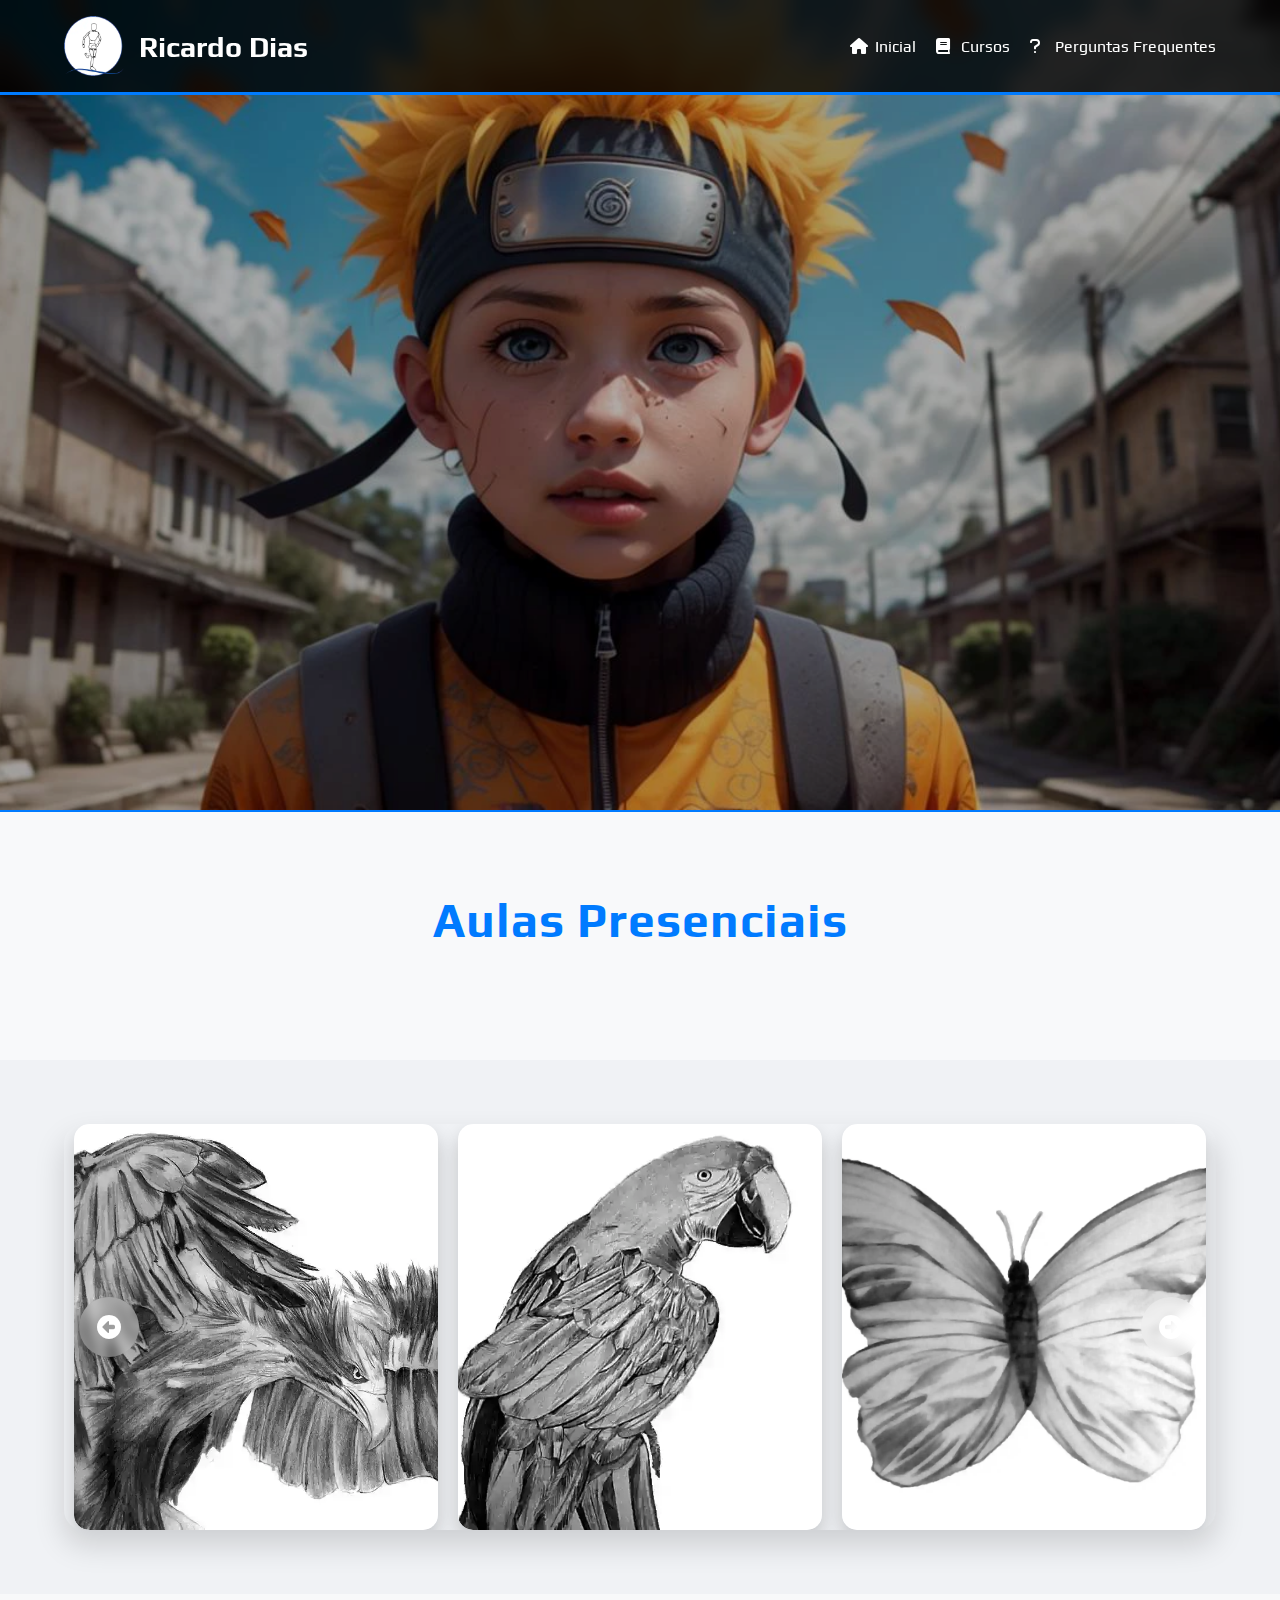
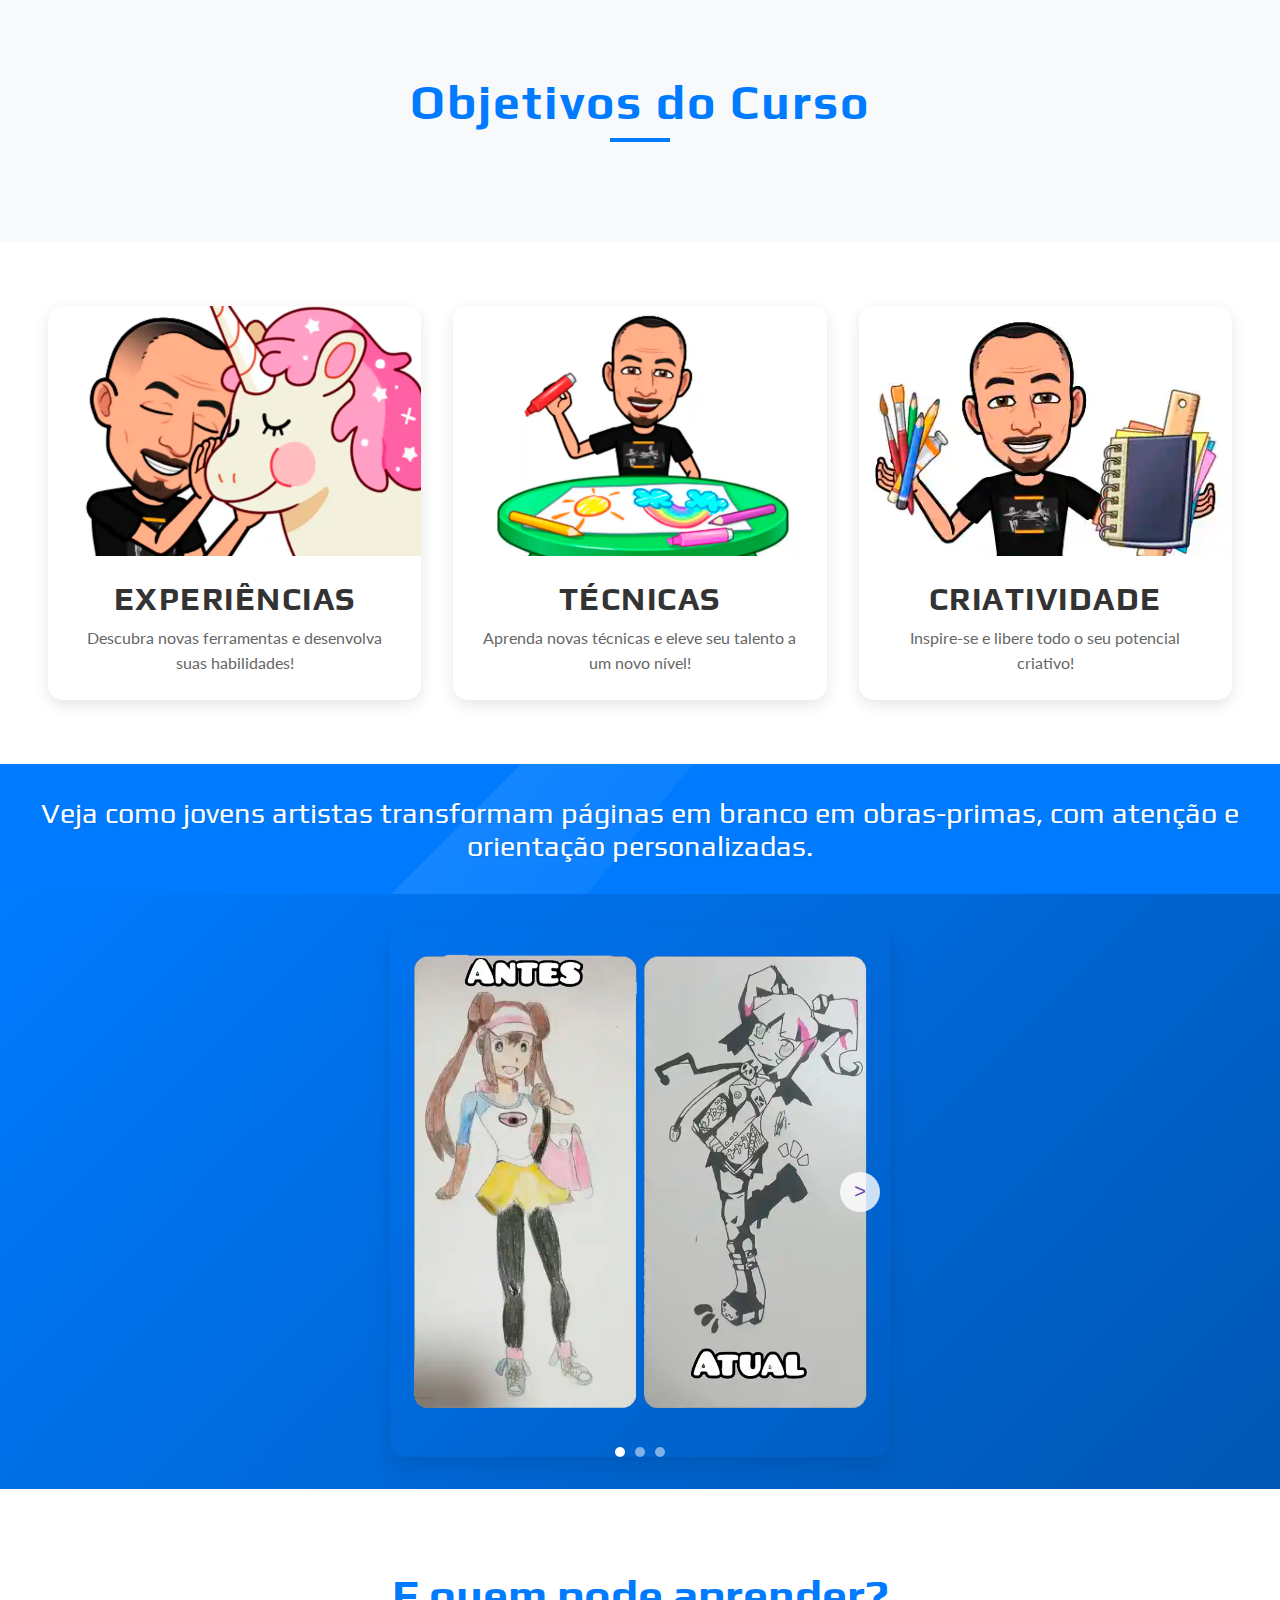
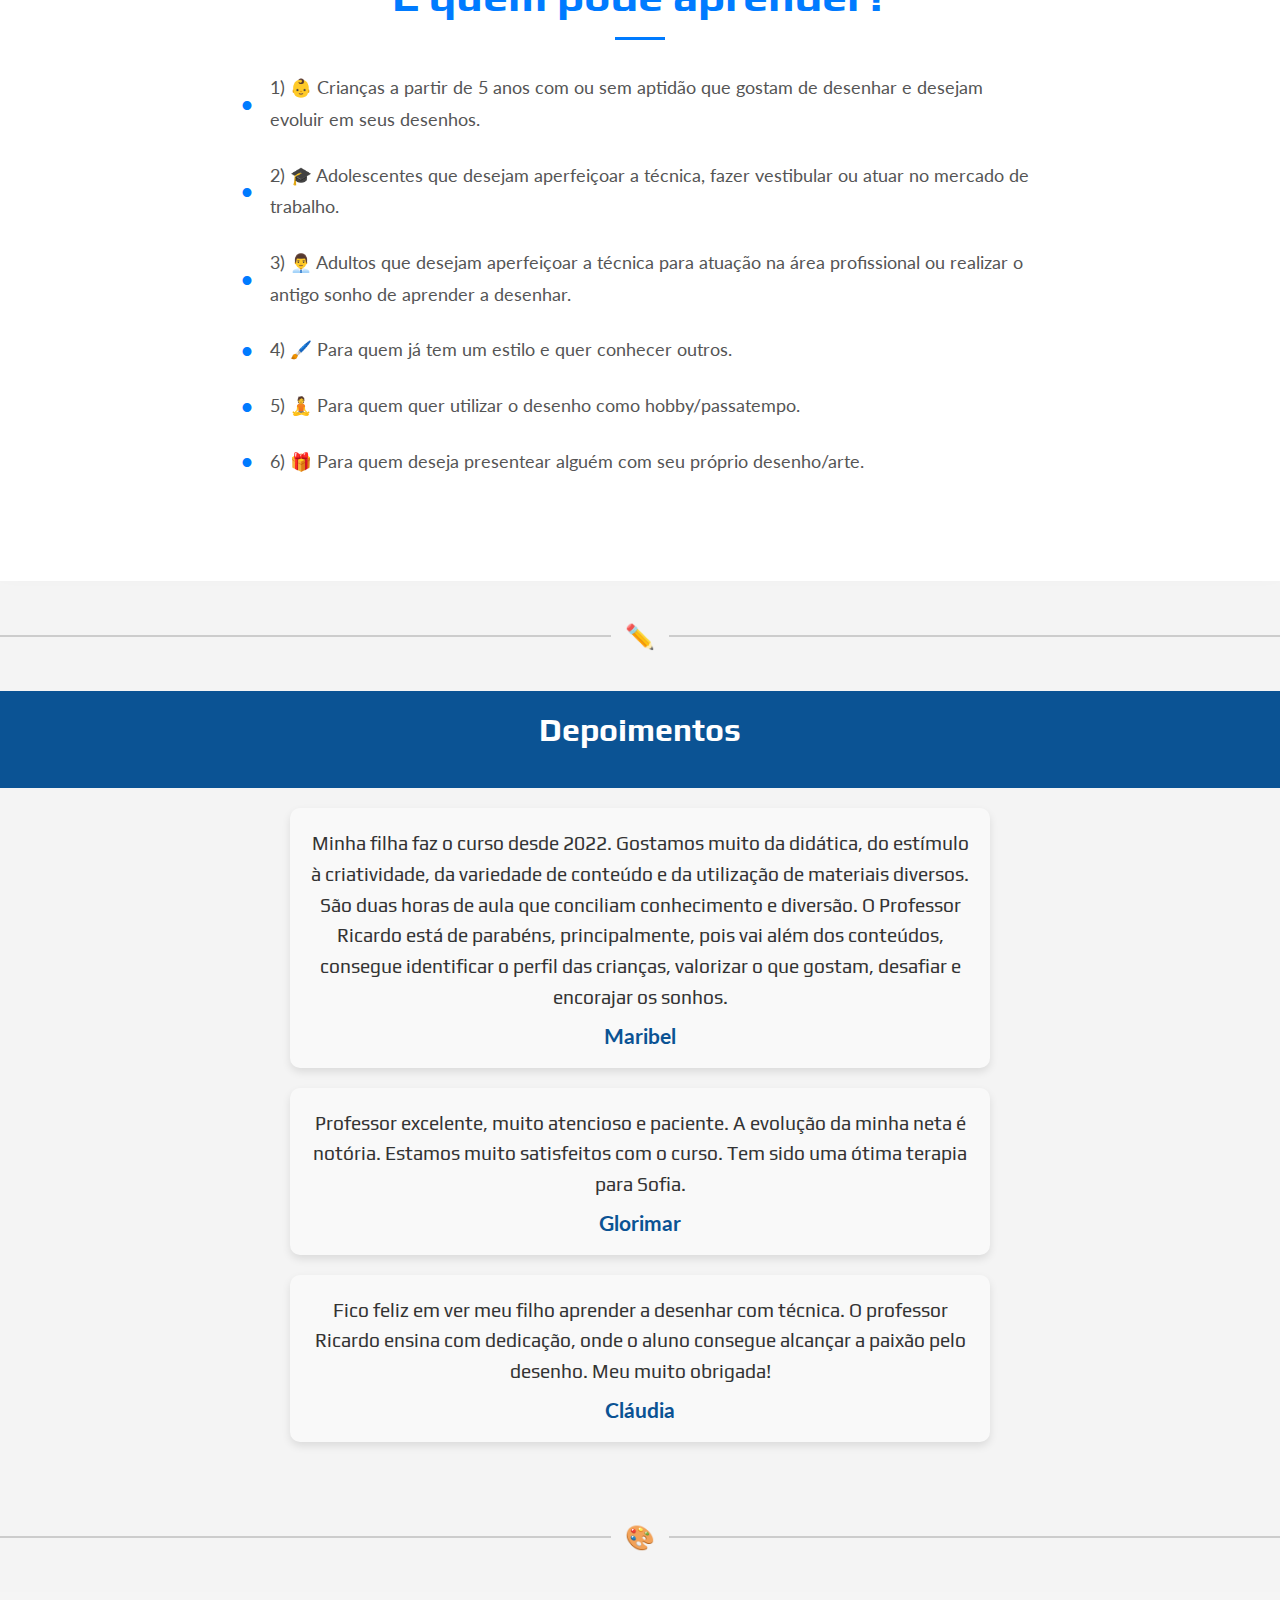
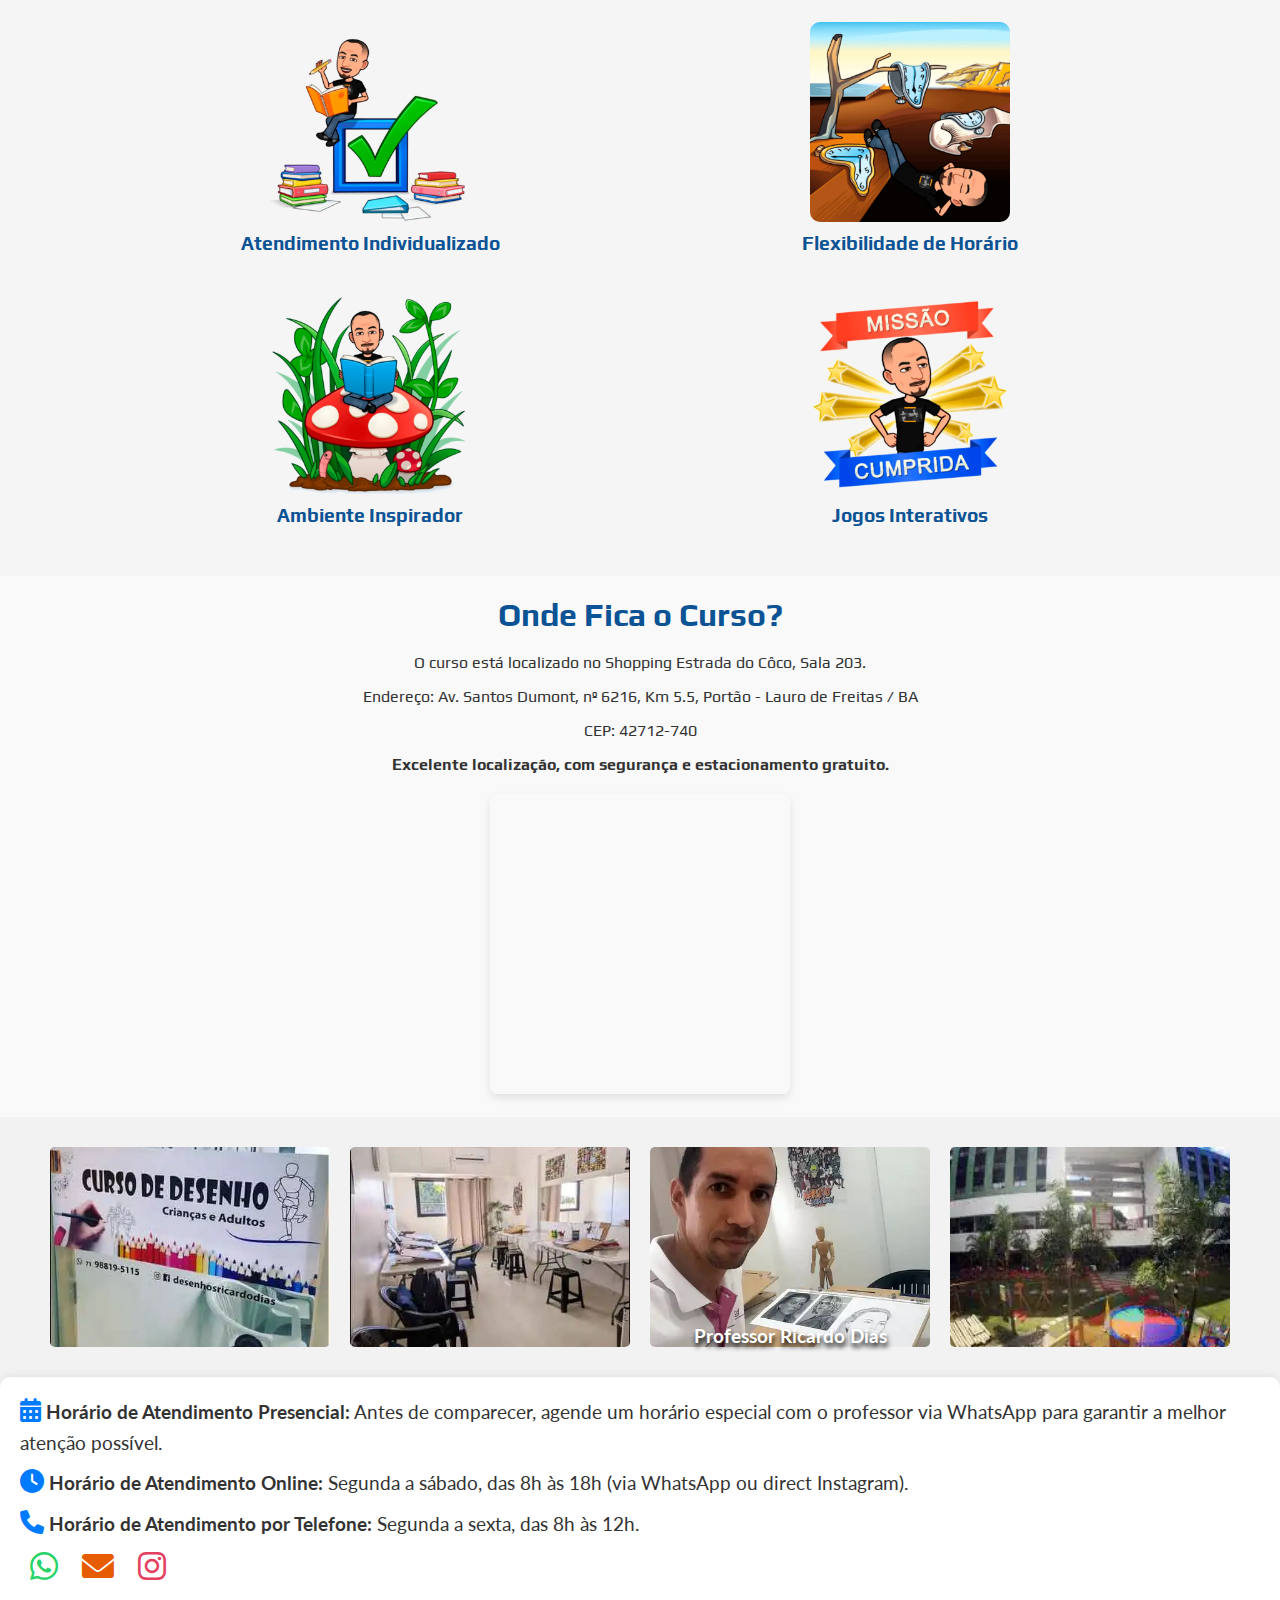
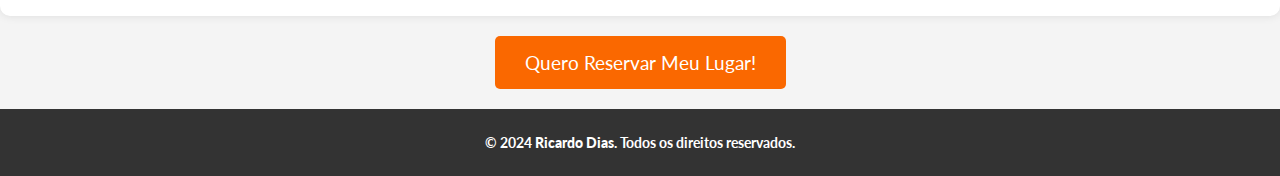
<file: index.html>
<!DOCTYPE html>
<html lang="pt-br">
    <meta charset="UTF-8">
    <meta name="viewport" content="width=device-width, initial-scale=1.0">
    <title>Desenhos Ricardo Dias - Cursos de Desenho, Arte e Criatividade</title>
    <meta name="description" content="Aprenda desenho e arte com o Professor artista Ricardo Dias. Cursos presenciais em Lauro de Freitas, BA. Desenvolva suas habilidades artísticas e libere sua criatividade em aulas práticas para todas as idades.">
    <meta name="keywords" content="cursos de desenho, aulas de arte, Ricardo Dias, técnicas de desenho, criatividade, pintura, Lauro de Freitas, Bahia, arte para todas as idades, artes, desenhos">
    <meta name="author" content="Ricardo Dias">
    <meta name="robots" content="index, follow">
    <link rel="stylesheet" href="styles.css?v=3.0">
    <link rel="shortcut icon" href="imagens/icon.ico" type="image/x-icon">
    <link rel="preconnect" href="https://cdnjs.cloudflare.com">
    <link rel="dns-prefetch" href="https://cdnjs.cloudflare.com">
    <link rel="preload" href="https://cdnjs.cloudflare.com/ajax/libs/font-awesome/6.0.0-beta3/css/all.min.css" as="style" onload="this.onload=null;this.rel='stylesheet'">
    <noscript><link rel="stylesheet" href="https://cdnjs.cloudflare.com/ajax/libs/font-awesome/6.0.0-beta3/css/all.min.css"></noscript>
    
    <!-- Open Graph Tags -->
    <meta property="og:title" content="Ricardo Dias Arte | Cursos de Desenho e Criatividade">
    <meta property="og:description" content="Aprenda técnicas inovadoras de desenho e arte com Ricardo Dias. Cursos presenciais para todas as idades em Lauro de Freitas, BA.">
    <meta property="og:image" content="https://www.desenhosricardodias.com.br/imagens/LOGOTIPO.webp">
    <meta property="og:url" content="https://www.desenhosricardodias.com.br/">
    <meta property="og:type" content="website">
    
    <!-- Twitter Card Tags -->
    <meta name="twitter:card" content="summary_large_image">
    <meta name="twitter:title" content="Desenhos Ricardo Dias - Cursos de Desenho, Arte e Criatividade">
    <meta name="twitter:description" content="Aprenda técnicas inovadoras de desenho e arte com Ricardo Dias. Cursos presenciais para todas as idades em Lauro de Freitas, BA.">
    <meta name="twitter:image" content="https://www.desenhosricardodias.com.br/imagens/LOGOTIPO.webp">
    <link rel="canonical" href="https://www.desenhosricardodias.com.br/">
    <link rel="preload" as="image" href="imagens/naruto.webp">
    
    <!-- Structured Data -->
    <script type="application/ld+json">
    {
        "@context": "https://schema.org",
        "@type": "EducationalOrganization",
        "name": "Ricardo Dias Arte",
        "description": "Cursos de desenho e arte com o renomado artista Ricardo Dias em Lauro de Freitas, BA.",
        "url": "https://www.desenhosricardodias.com.br",
        "logo": "https://www.desenhosricardodias.com.br/imagens/LOGOTIPO.webp",
        "address": {
        "@type": "PostalAddress",
        "streetAddress": "Av. Santos Dumont, nº 6216, Km 5.5, Portão",
        "addressLocality": "Lauro de Freitas",
        "addressRegion": "BA",
        "postalCode": "42712-740",
        "addressCountry": "BR"
        },
        "contactPoint": {
        "@type": "ContactPoint",
        "telephone": "+5571988195115",
        "contactType": "customer service"
        }
    }
    </script>
<body>
    <header class="header">
        <a href="index.html" class="logotipo">
            <img src="imagens/LOGOTIPO.webp" alt="Manequim articulado de madeira em volta de um círculo branco" id="logo" width="60" height="60">
            <span class="logoname">Ricardo Dias</span>
        </a>
        <div class="mobile-nav-toggle" aria-label="Menu"><i class="fa-solid fa-bars"></i></div>
        <nav class="mobile-nav">
            <ul>
                <li><a href="index.html">Inicial</a></li>
                <li><a href="Cursos.html">Cursos</a></li>
                <li><a href="PerguntasFrequentes.html">Perguntas Frequentes</a></li>
            </ul>
        </nav>
        <nav class="desktop-nav">
            <ul>
                <li><a href="index.html"><i class="fa-solid fa-home"></i> Inicial</a></li>
                <li><a href="Cursos.html"><i class="fa-solid fa-book"></i> Cursos</a></li>
                <li><a href="PerguntasFrequentes.html"><i class="fa-solid fa-question"></i> Perguntas Frequentes</a></li>
            </ul>
        </nav>
    </header>

    <main>
        <!-- Banner -->
        <section id="banner" aria-label="Banner principal do site"></section>

        <!-- Aulas Presenciais -->
        <section class="aulas">
            <h2>Aulas Presenciais</h2>
        </section>

        <!-- Cards de Desenhos -->
        <section class="cards-de-desenhos">
            <div class="carousel-container">
                <button class="carousel-button prev" type="button" aria-label="Anterior">
                    <i class="fa-solid fa-circle-left"></i>
                </button>
                <div class="cards-contents" id="card-slider">
                    <div class="card-banner" id="card-banner-1" role="img" aria-label="Um desenho preto e branco de uma águia">
                        <img src="imagens/aguiaPS.webp" alt="Um desenho preto e branco de uma águia"  />
                    </div>
                    <div class="card-banner" id="card-banner-2" role="img" aria-label="Uma arte de um papagaio">
                        <img src="imagens/arara2.webp" alt="Uma arte de um papagaio"  />
                    </div>
                    <div class="card-banner" id="card-banner-3" role="img" aria-label="Arte de uma borboleta">
                        <img src="imagens/borboleta.webp" alt="Arte de uma borboleta"  />
                    </div>
                    <div class="card-banner" id="card-banner-4" role="img" aria-label="Arte de dinossauro e seres antigos">
                        <img src="imagens/dino2.webp" alt="Arte de dinossauro e seres antigos"  />
                    </div>
                    <div class="card-banner" id="card-banner-5" role="img" aria-label="Arte de personagem de StarWars">
                        <img src="imagens/InstagramCapture_88f4e346-2bac-4d34-8554-5073a70fce71.webp" alt="Arte de personagem de StarWars"  />
                    </div>
                    <div class="card-banner" id="card-banner-6" role="img" aria-label="Arte de flores">
                        <img src="imagens/20200602_075745.webp" alt="Arte de flores"  />
                    </div>
                    <div class="card-banner" id="card-banner-7" role="img" aria-label="Outra arte de flores">
                        <img src="imagens/20200602_075915.webp" alt="Outra arte de flores"  />
                    </div>
                    <div class="card-banner" id="card-banner-8" role="img" aria-label="Outra arte de flores">
                        <img src="imagens/20200602_075959.webp" alt="Outra arte de flores"  />
                    </div>
                    <div class="card-banner" id="card-banner-9" role="img" aria-label="Arte de uma árvore com paisagem">
                        <img src="imagens/IMG_20200416_160332_954.webp" alt="Arte de uma árvore com paisagem"  />
                    </div>
                    <div class="card-banner" id="card-banner-10" role="img" aria-label="Desenho de retrato">
                        <img src="imagens/foto1.webp" alt="Desenho de retrato"  />
                    </div>
                    <div class="card-banner" id="card-banner-11" role="img" aria-label="Desenho de retrato">
                        <img src="imagens/foto2.webp" alt="Desenho de retrato"  />
                    </div>
                    <div class="card-banner" id="card-banner-12" role="img" aria-label="Desenho de retrato">
                        <img src="imagens/foto3.webp" alt="Desenho de retrato"  />
                    </div>
                    <div class="card-banner" id="card-banner-13" role="img" aria-label="Desenho de retrato">
                        <img src="imagens/foto4.webp" alt="Desenho de retrato"  />
                    </div>
                    <div class="card-banner" id="card-banner-14" role="img" aria-label="Desenho de retrato">
                        <img src="imagens/foto5.webp" alt="Desenho de retrato"  />
                    </div>
                    <div class="card-banner" id="card-banner-15" role="img" aria-label="Desenho de retrato">
                        <img src="imagens/foto6.webp" alt="Desenho de retrato"  />
                    </div>
                    <div class="card-banner" id="card-banner-16" role="img" aria-label="Desenho de retrato">
                        <img src="imagens/foto7.webp" alt="Desenho de retrato"  />
                    </div>
                    <div class="card-banner" id="card-banner-17" role="img" aria-label="Desenho de retrato">
                        <img src="imagens/foto8.webp" alt="Desenho de retrato"  />
                    </div>
                    <div class="card-banner" id="card-banner-18" role="img" aria-label="Desenho de retrato">
                        <img src="imagens/foto9.webp" alt="Desenho de retrato"  />
                    </div>
                    <div class="card-banner" id="card-banner-19" role="img" aria-label="Desenho de retrato">
                        <img src="imagens/foto10.webp" alt="Desenho de retrato"  />
                    </div>
                    <div class="card-banner" id="card-banner-20" role="img" aria-label="Desenho de retrato">
                        <img src="imagens/foto11.webp" alt="Desenho de retrato"  />
                    </div>
                    <div class="card-banner" id="card-banner-21" role="img" aria-label="Desenho de retrato">
                        <img src="imagens/foto12.webp" alt="Desenho de retrato"  />
                    </div>
                    <div class="card-banner" id="card-banner-22" role="img" aria-label="Desenho de retrato">
                        <img src="imagens/foto13.webp" alt="Desenho de retrato"  />
                    </div>
                    <div class="card-banner" id="card-banner-23" role="img" aria-label="Desenho de retrato">
                        <img src="imagens/foto14.webp" alt="Desenho de retrato"  />
                    </div>
                    <div class="card-banner" id="card-banner-24" role="img" aria-label="Desenho de retrato">
                        <img src="imagens/foto15.webp" alt="Desenho de retrato"  />
                    </div>
                    <div class="card-banner" id="card-banner-25" role="img" aria-label="Desenho de retrato">
                        <img src="imagens/foto16.webp" alt="Desenho de retrato"  />
                    </div>
                </div>
                <button class="carousel-button next" type="button" aria-label="Próximo">
                    <i class="fa-solid fa-circle-left fa-flip-horizontal"></i>
                </button>
            </div>
        </section>

        <!-- Objetivos -->
        <section class="objetivos-container">
            <h2>Objetivos do Curso</h2>
        </section>

        <section class="image-container">
            <div class="image-wrapper">
                <div class="image image-1" role="img" aria-label="Experiência prática"></div>
                <div class="text-container">
                    <h3>Experiências</h3>
                    <p>Descubra novas ferramentas e desenvolva suas habilidades!</p>
                </div>
            </div>
            <div class="image-wrapper">
                <div class="image image-2" role="img" aria-label="Desenvolvimento de técnicas"></div>
                <div class="text-container">
                    <h3>Técnicas</h3>
                    <p>Aprenda novas técnicas e eleve seu talento a um novo nível!</p>
                </div>
            </div>
            <div class="image-wrapper">
                <div class="image image-3" role="img" aria-label="Desenvolvimento da criatividade"></div>
                <div class="text-container">
                    <h3>Criatividade</h3>
                    <p>Inspire-se e libere todo o seu potencial criativo!</p>
                </div>
            </div>
        </section>
        
        <!-- Texto Jovens -->
        <section class="texto-jovens">
            <p>Veja como jovens artistas transformam páginas em branco em obras-primas, com atenção e orientação personalizadas.</p>
        </section>

        <!-- Antes e Depois -->
        <section class="antes-depois">
            <div class="carousel-container2">
                <button class="carousel-button2 prev" aria-label="Anterior">&lt;</button>
                <div class="antes-depois-carousel" id="antes-depois-slider">
                    <div class="antes-depois-item">
                        <img src="imagens/MariaClara.webp" alt="Antes e depois 1">
                    </div>
                    <div class="antes-depois-item">
                        <img src="imagens/Sofia.webp" alt="Antes e depois 2">
                    </div>
                    <div class="antes-depois-item">
                        <img src="imagens/Valentina.webp" alt="Antes e depois 3">
                    </div>
                </div>
                <button class="carousel-button2 next" aria-label="Próximo">&gt;</button>
            </div>
        </section>


        <section class="informacao-container">
            <div class="informacao-content">
                <h2>E quem pode aprender?</h2>
                <p>1) 👶 Crianças a partir de 5 anos com ou sem aptidão que gostam de desenhar e desejam evoluir em seus desenhos.</p>
                <p>2) 🎓 Adolescentes que desejam aperfeiçoar a técnica, fazer vestibular ou atuar no mercado de trabalho.</p>
                <p>3) 👨‍💼 Adultos que desejam aperfeiçoar a técnica para atuação na área profissional ou realizar o antigo sonho de aprender a desenhar.</p>
                <p>4) 🖌️ Para quem já tem um estilo e quer conhecer outros.</p>
                <p>5) 🧘 Para quem quer utilizar o desenho como hobby/passatempo.</p>
                <p>6) 🎁 Para quem deseja presentear alguém com seu próprio desenho/arte.</p>
            </div>
        </section>

        <div class="divider"><span>✏️</span></div>

        <section class="depoimentos-container">
            <h2>Depoimentos</h2>
        </section>
        
        <section class="depoimentos-texto-container">
            <div class="depoimentos-texto-content">
                <div class="depoimento">
                    <p>Minha filha faz o curso desde 2022. Gostamos muito da didática, do estímulo à criatividade, da variedade de conteúdo e da utilização de materiais diversos. São duas horas de aula que conciliam conhecimento e diversão. O Professor Ricardo está de parabéns, principalmente, pois vai além dos conteúdos, consegue identificar o perfil das crianças, valorizar o que gostam, desafiar e encorajar os sonhos.</p>
                    <h3>Maribel</h3>
                </div>
                <div class="depoimento">
                    <p>Professor excelente, muito atencioso e paciente. A evolução da minha neta é notória. Estamos muito satisfeitos com o curso. Tem sido uma ótima terapia para Sofia.</p>
                    <h3>Glorimar</h3>
                </div>
                <div class="depoimento">
                    <p>Fico feliz em ver meu filho aprender a desenhar com técnica. O professor Ricardo ensina com dedicação, onde o aluno consegue alcançar a paixão pelo desenho. Meu muito obrigada!</p>
                    <h3>Cláudia</h3>
                </div>
            </div>
        </section>
        
        <div class="divider"><span>🎨</span></div>

        <section class="atendimento-container">
            <div class="atendimento-content">
                <div class="atendimento-item" aria-labelledby="item-1">
                    <div class="icon" id="item-1-icon" role="img" aria-label="Atendimento Individualizado"></div>
                    <h4 id="item-1">Atendimento Individualizado</h4>
                </div>
                <div class="atendimento-item" aria-labelledby="item-2">
                    <div class="icon" id="item-2-icon" role="img" aria-label="Flexibilidade de Horário"></div>
                    <h4 id="item-2">Flexibilidade de Horário</h4>
                </div>
                <div class="atendimento-item" aria-labelledby="item-3">
                    <div class="icon" id="item-3-icon" role="img" aria-label="Ambiente Inspirador"></div>
                    <h4 id="item-3">Ambiente Inspirador</h4>
                </div>
                <div class="atendimento-item" aria-labelledby="item-4">
                    <div class="icon" id="item-4-icon" role="img" aria-label="Jogos Interativos"></div>
                    <h4 id="item-4">Jogos Interativos</h4>
                </div>
            </div>
        </section>
        

        <section class="local-container">
            <div class="local-content">
                <div class="local-text">
                    <h2>Onde Fica o Curso?</h2>
                    <p>O curso está localizado no Shopping Estrada do Côco, Sala 203.</p>
                    <p>Endereço: Av. Santos Dumont, nº 6216, Km 5.5, Portão - Lauro de Freitas / BA</p>
                    <p>CEP: 42712-740</p>
                    <p>Excelente localização, com segurança e estacionamento gratuito.</p>
                </div>
                <div class="map-container">
                    <a href="https://maps.app.goo.gl/oeVS2xG8hmHYLqUQA" target="_blank" rel="noopener noreferrer" title="Abrir no Google Maps">
                        <iframe src="https://www.google.com/maps/embed?pb=!1m14!1m8!1m3!1d1944.7532706496327!2d-38.306076618385305!3d-12.87511678886111!3m2!1i1024!2i768!4f13.1!3m3!1m2!1s0x7163e1aac9d7cb1%3A0xcd4233191d71b28a!2sEst%20do%20C%C3%B4co%2C%206216%20-%20Belo%20Horizonte%2C%20Lauro%20de%20Freitas%20-%20BA%2C%2042700-000!5e0!3m2!1spt-BR!2sbr!4v1720078674801!5m2!1spt-BR!2sbr" 
                                class="map-iframe" 
                                loading="lazy" 
                                allowfullscreen 
                                referrerpolicy="no-referrer-when-downgrade" 
                                title="Mapa do Google mostrando a localização">
                        </iframe>
                    </a>
                </div>
            </div>
        </section>
        
        <!-- Fotos do curso -->
        <section class="fotos-curso-container">
            <div class="fotos-curso-content">
                <div class="foto-curso" id="foto-curso-1" role="img" aria-label="Foto do curso 1"></div>
                <div class="foto-curso" id="foto-curso-2" role="img" aria-label="Foto do curso 2"></div>
                <div class="foto-curso" id="foto-curso-3" role="img" aria-label="Foto do curso 3">Professor Ricardo Dias</div>
                <div class="foto-curso" id="foto-curso-4" role="img" aria-label="Foto do curso 4"></div>
            </div>
        </section>
    </main>

    <footer>

        <!-- Contatos -->
        <div class="contact-info">
            <p><i class="fas fa-calendar-alt"></i> <strong>Horário de Atendimento Presencial:</strong> Antes de comparecer, agende um horário especial com o professor via WhatsApp para garantir a melhor atenção possível.</p>
            <p><i class="fas fa-clock"></i> <strong>Horário de Atendimento Online:</strong> Segunda a sábado, das 8h às 18h (via WhatsApp ou direct Instagram).</p>
            <p><i class="fas fa-phone"></i> <strong>Horário de Atendimento por Telefone:</strong> Segunda a sexta, das 8h às 12h.</p>
            <div class="icon-info">
                <p><a href="https://api.whatsapp.com/send?1=pt_BR&phone=5571988195115" target="_blank" aria-label="WhatsApp"><i class="fab fa-whatsapp" id="zap"></i></a></p>
                <p><a href="mailto:desenhosricardodias@gmail.com" aria-label="Email"><i class="fas fa-envelope" id="email"></i></a></p>
                <p><a href="https://www.instagram.com/desenhosricardodias" target="_blank" aria-label="Instagram"><i class="fab fa-instagram" id="insta"></i></a></p>
            </div>
        </div>

        <!-- Reserva de Lugar -->
        <div class="reserva-lugar-container">
            <a href="https://api.whatsapp.com/send?1=pt_BR&phone=5571988195115" target="_blank">
                <button>Quero Reservar Meu Lugar!</button>
            </a>
        </div>

        <!-- Direitos Autorais -->
        <div class="copyright">
            <p>&copy; 2024 <strong>Ricardo Dias</strong>. Todos os direitos reservados.</p>
        </div>
    </footer>
    
    <!-- Script com cache busting aplicado -->
    <script src="script.js?v=5.2" defer></script>
</body>
</html>
</file>
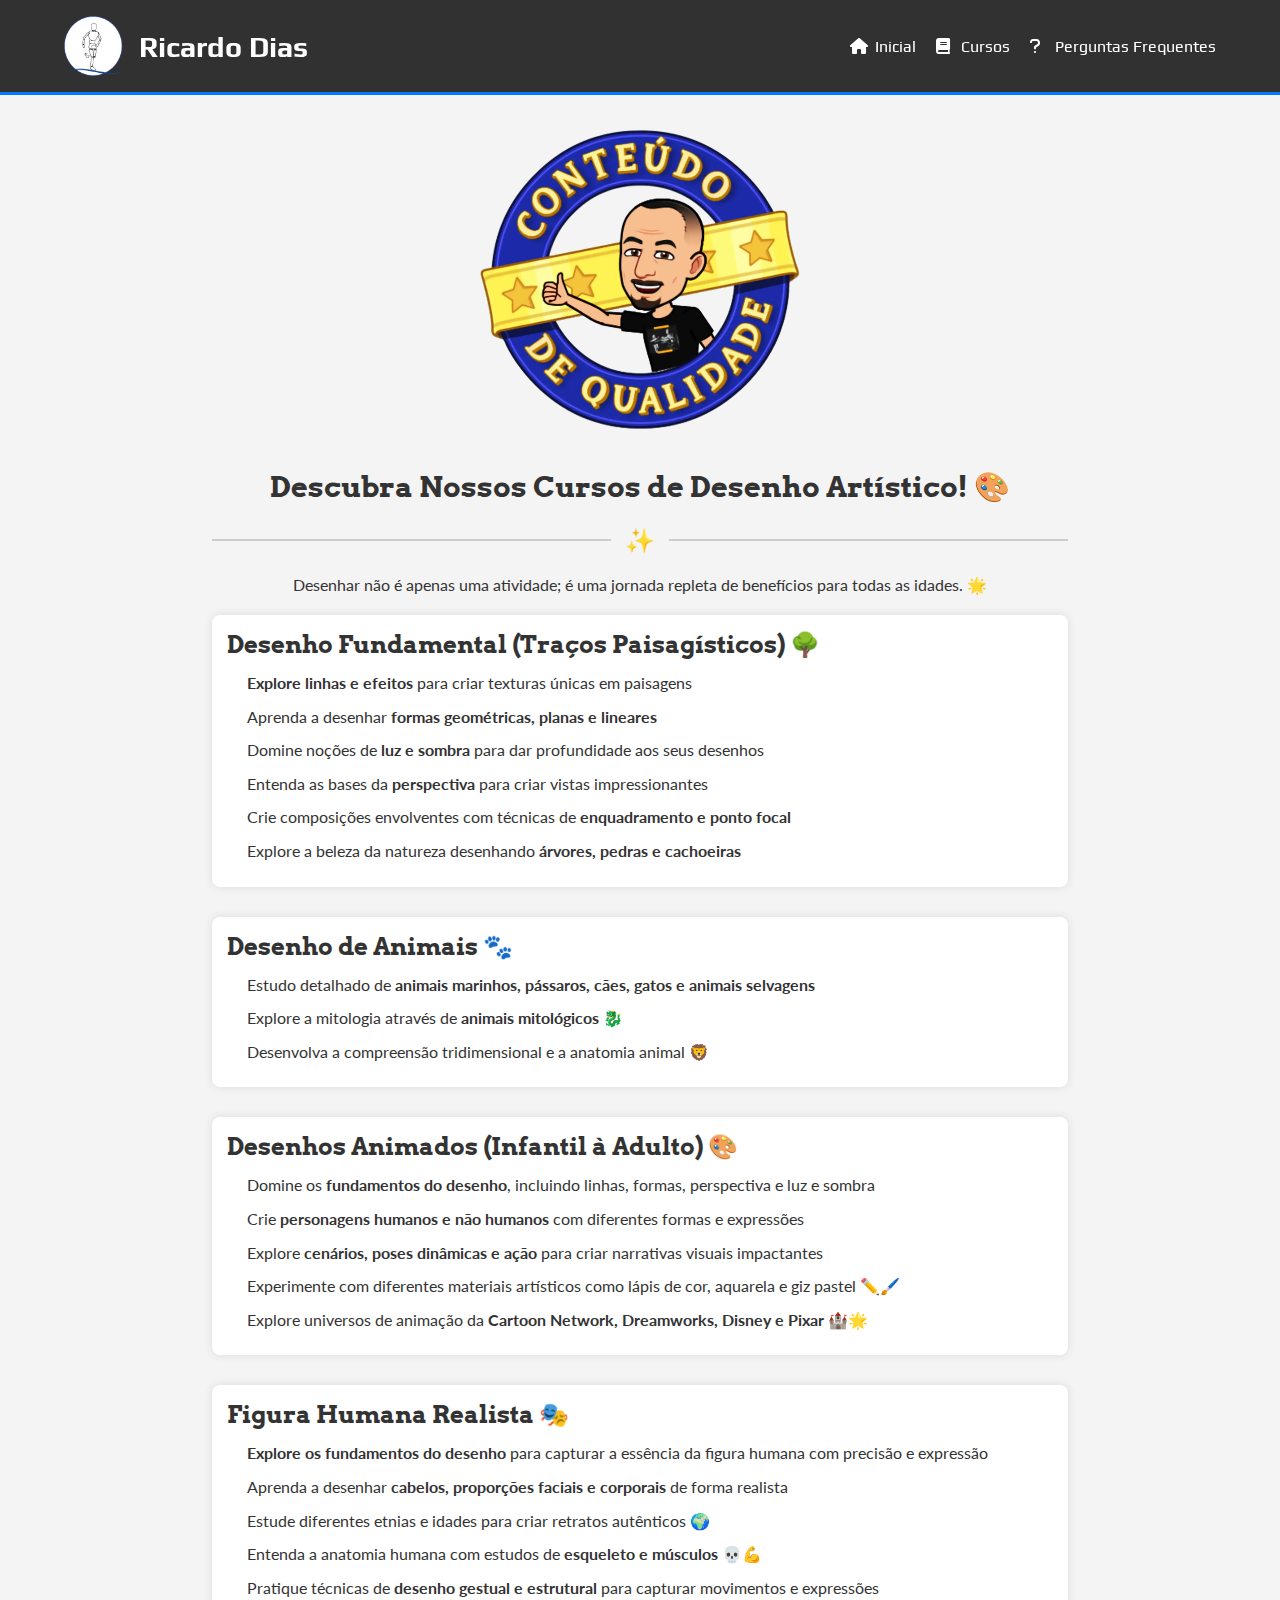
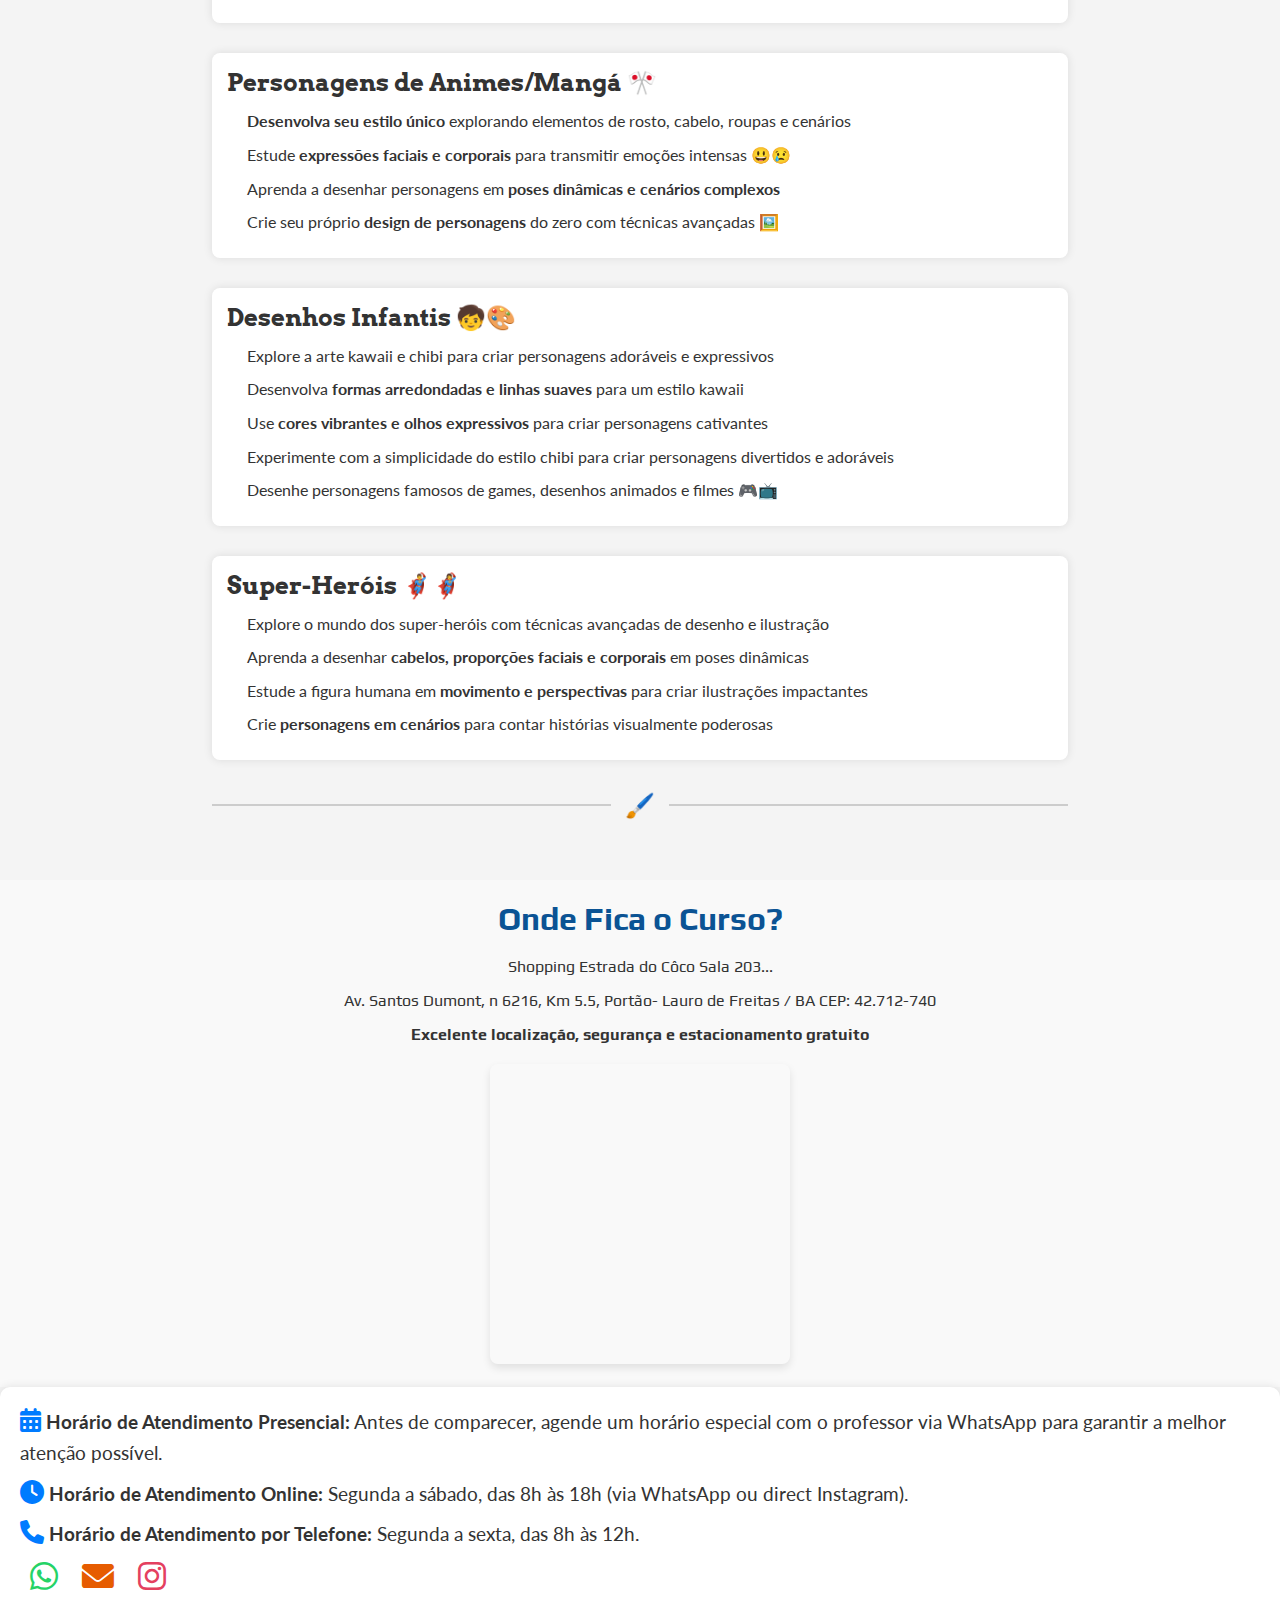
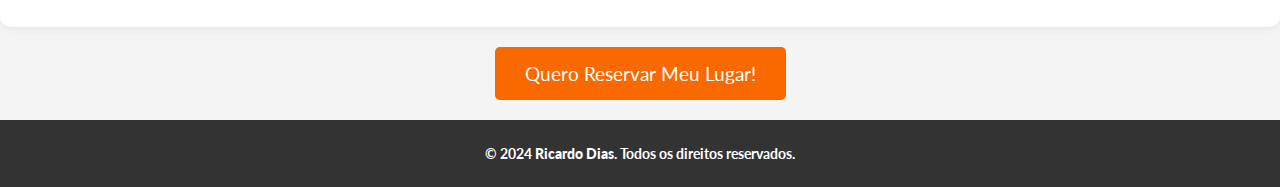
<file: Cursos.html>
<!DOCTYPE html>
<html lang="pt-BR">
<head>
    <meta charset="UTF-8">
    <meta name="viewport" content="width=device-width, initial-scale=1.0">
    <title>Cursos de Desenho Artístico em Lauro de Freitas - Ricardo Dias</title>
    
    <!-- Meta Tags para SEO -->
    <meta name="description" content="Participe dos cursos de desenho artístico com Ricardo Dias em Lauro de Freitas. Aprenda técnicas de desenho fundamental, anime/mangá, figura humana realista, super-heróis e muito mais. Localização de fácil acesso com segurança e estacionamento gratuito. Inscreva-se agora!">
    <meta name="keywords" content="cursos de desenho artístico, Ricardo Dias, Lauro de Freitas, Bahia, desenho fundamental, anime, mangá, figura humana realista, super-heróis, personagens animados, arte kawaii, técnicas de desenho, cursos presenciais, shopping Estrada do Coco, inscrição de cursos de desenho, aprendizagem de arte">
    <meta name="author" content="Ricardo Dias">

    <!-- Open Graph Tags para compartilhamento em redes sociais -->
    <meta property="og:title" content="Cursos de Desenho Artístico em Lauro de Freitas - Ricardo Dias">
    <meta property="og:description" content="Participe dos cursos de desenho artístico com Ricardo Dias em Lauro de Freitas. Aprenda técnicas de desenho fundamental, anime/mangá, figura humana realista, super-heróis e muito mais. Localização de fácil acesso com segurança e estacionamento gratuito. Inscreva-se agora!">
    <meta property="og:image" content="imagens/LOGOTIPO.webp">
    <meta property="og:url" content="https://desenhosricardodias.com.br/index.html">
    <meta property="og:type" content="website">
    
    <!-- Favicon -->
    <link rel="shortcut icon" href="imagens/icon.ico" type="image/x-icon">
    
    <!-- Preload Font Awesome -->
    <link rel="preload" href="https://cdnjs.cloudflare.com/ajax/libs/font-awesome/6.0.0-beta3/css/all.min.css" as="style" onload="this.onload=null;this.rel='stylesheet'">
    
    <!-- CSS -->
    <link rel="stylesheet" href="styles.css?v=3.0">
</head>
<body>
    <header class="header">
        <a href="index.html" class="logotipo">
            <img src="imagens/LOGOTIPO.webp" alt="Manequim articulado de madeira em volta de um círculo branco" id="logo" width="60" height="60">
            <span class="logoname">Ricardo Dias</span>
        </a>
        <div class="mobile-nav-toggle" aria-label="Menu"><i class="fa-solid fa-bars"></i></div>
        <nav class="mobile-nav">
            <ul>
                <li><a href="index.html">Inicial</a></li>
                <li><a href="Cursos.html">Cursos</a></li>
                <li><a href="PerguntasFrequentes.html">Perguntas Frequentes</a></li>
            </ul>
        </nav>
        <nav class="desktop-nav">
            <ul>
                <li><a href="index.html"><i class="fa-solid fa-home"></i> Inicial</a></li>
                <li><a href="Cursos.html"><i class="fa-solid fa-book"></i> Cursos</a></li>
                <li><a href="PerguntasFrequentes.html"><i class="fa-solid fa-question"></i> Perguntas Frequentes</a></li>
            </ul>
        </nav>
    </header>

    <main>
        <section>
            <img src="imagens/IMAGEMCURSOS.webp" alt="Exemplo de trabalhos realizados nos cursos de desenho artístico" class="imagem-centro" loading="lazy" style="margin-bottom: -130px;">
        </section>

        <section class="cursos-container beneficios-container">
            <header>
                <h1>Descubra Nossos Cursos de Desenho Artístico! 🎨</h1>
                <div class="divider"><span>✨</span></div>
            </header>
        
            <p class="italic">
                Desenhar não é apenas uma atividade; é uma jornada repleta de benefícios para todas as idades. 🌟
            </p>
        
            <article class="curso">
                <h2>Desenho Fundamental (Traços Paisagísticos) 🌳</h2>
                <ul>
                    <li><strong>Explore linhas e efeitos</strong> para criar texturas únicas em paisagens</li>
                    <li>Aprenda a desenhar <strong>formas geométricas, planas e lineares</strong></li>
                    <li>Domine noções de <strong>luz e sombra</strong> para dar profundidade aos seus desenhos</li>
                    <li>Entenda as bases da <strong>perspectiva</strong> para criar vistas impressionantes</li>
                    <li>Crie composições envolventes com técnicas de <strong>enquadramento e ponto focal</strong></li>
                    <li>Explore a beleza da natureza desenhando <strong>árvores, pedras e cachoeiras</strong></li>
                </ul>
            </article>
        
            <article class="curso">
                <h2>Desenho de Animais 🐾</h2>
                <ul>
                    <li>Estudo detalhado de <strong>animais marinhos, pássaros, cães, gatos e animais selvagens</strong></li>
                    <li>Explore a mitologia através de <strong>animais mitológicos</strong> 🐉</li>
                    <li>Desenvolva a compreensão tridimensional e a anatomia animal 🦁</li>
                </ul>
            </article>
        
            <article class="curso">
                <h2>Desenhos Animados (Infantil à Adulto) 🎨</h2>
                <ul>
                    <li>Domine os <strong>fundamentos do desenho</strong>, incluindo linhas, formas, perspectiva e luz e sombra</li>
                    <li>Crie <strong>personagens humanos e não humanos</strong> com diferentes formas e expressões</li>
                    <li>Explore <strong>cenários, poses dinâmicas e ação</strong> para criar narrativas visuais impactantes</li>
                    <li>Experimente com diferentes materiais artísticos como lápis de cor, aquarela e giz pastel ✏️🖌️</li>
                    <li>Explore universos de animação da <strong>Cartoon Network, Dreamworks, Disney e Pixar</strong> 🏰🌟</li>
                </ul>
            </article>
        
            <article class="curso">
                <h2>Figura Humana Realista 🎭</h2>
                <ul>
                    <li><strong>Explore os fundamentos do desenho</strong> para capturar a essência da figura humana com precisão e expressão</li>
                    <li>Aprenda a desenhar <strong>cabelos, proporções faciais e corporais</strong> de forma realista</li>
                    <li>Estude diferentes etnias e idades para criar retratos autênticos 🌍</li>
                    <li>Entenda a anatomia humana com estudos de <strong>esqueleto e músculos</strong> 💀💪</li>
                    <li>Pratique técnicas de <strong>desenho gestual e estrutural</strong> para capturar movimentos e expressões</li>
                </ul>
            </article>
        
            <article class="curso">
                <h2>Personagens de Animes/Mangá 🎌</h2>
                <ul>
                    <li><strong>Desenvolva seu estilo único</strong> explorando elementos de rosto, cabelo, roupas e cenários</li>
                    <li>Estude <strong>expressões faciais e corporais</strong> para transmitir emoções intensas 😃😢</li>
                    <li>Aprenda a desenhar personagens em <strong>poses dinâmicas e cenários complexos</strong></li>
                    <li>Crie seu próprio <strong>design de personagens</strong> do zero com técnicas avançadas 🖼️</li>
                </ul>
            </article>
        
            <article class="curso">
                <h2>Desenhos Infantis 🧒🎨</h2>
                <ul>
                    <li>Explore a arte kawaii e chibi para criar personagens adoráveis e expressivos</li>
                    <li>Desenvolva <strong>formas arredondadas e linhas suaves</strong> para um estilo kawaii</li>
                    <li>Use <strong>cores vibrantes e olhos expressivos</strong> para criar personagens cativantes</li>
                    <li>Experimente com a simplicidade do estilo chibi para criar personagens divertidos e adoráveis</li>
                    <li>Desenhe personagens famosos de games, desenhos animados e filmes 🎮📺</li>
                </ul>
            </article>
        
            <article class="curso">
                <h2>Super-Heróis 🦸‍♂️🦸‍♀️</h2>
                <ul>
                    <li>Explore o mundo dos super-heróis com técnicas avançadas de desenho e ilustração</li>
                    <li>Aprenda a desenhar <strong>cabelos, proporções faciais e corporais</strong> em poses dinâmicas</li>
                    <li>Estude a figura humana em <strong>movimento e perspectivas</strong> para criar ilustrações impactantes</li>
                    <li>Crie <strong>personagens em cenários</strong> para contar histórias visualmente poderosas</li>
                </ul>
            </article>

            <div class="divider"><span>🖌️</span></div>

        </section>        

    </main>

    <section class="local-container">
        <div class="local-content">
            <div class="local-text">
                <h2>Onde Fica o Curso?</h2>
                <p>Shopping Estrada do Côco Sala 203...</p>
                <p>Av. Santos Dumont, n 6216, Km 5.5, Portão- Lauro de Freitas / BA CEP: 42.712-740</p>
                <p>Excelente localização, segurança e estacionamento gratuito</p>
            </div>
            <div class="map-container">
                <a href="https://maps.app.goo.gl/oeVS2xG8hmHYLqUQA" target="_blank" rel="noopener noreferrer" title="Abrir no Google Maps">
                    <iframe src="https://www.google.com/maps/embed?pb=!1m14!1m8!1m3!1d1944.7532706496327!2d-38.306076618385305!3d-12.87511678886111!3m2!1i1024!2i768!4f13.1!3m3!1m2!1s0x7163e1aac9d7cb1%3A0xcd4233191d71b28a!2sEst%20do%20C%C3%B4co%2C%206216%20-%20Belo%20Horizonte%2C%20Lauro%20de%20Freitas%20-%20BA%2C%2042700-000!5e0!3m2!1spt-BR!2sbr!4v1720078674801!5m2!1spt-BR!2sbr" width="400" height="300" class="map-iframe" loading="lazy" allowfullscreen="" referrerpolicy="no-referrer-when-downgrade" title="Mapa do Google mostrando a localização"></iframe>
                </a>                    
            </div>
        </div>
    </section>

    <footer>

        <!-- Contatos -->
        <div class="contact-info">
            <p><i class="fas fa-calendar-alt"></i> <strong>Horário de Atendimento Presencial:</strong> Antes de comparecer, agende um horário especial com o professor via WhatsApp para garantir a melhor atenção possível.</p>
            <p><i class="fas fa-clock"></i> <strong>Horário de Atendimento Online:</strong> Segunda a sábado, das 8h às 18h (via WhatsApp ou direct Instagram).</p>
            <p><i class="fas fa-phone"></i> <strong>Horário de Atendimento por Telefone:</strong> Segunda a sexta, das 8h às 12h.</p>
            <div class="icon-info">
                <p><a href="https://api.whatsapp.com/send?1=pt_BR&phone=5571988195115" target="_blank" aria-label="WhatsApp"><i class="fab fa-whatsapp" id="zap"></i></a></p>
                <p><a href="mailto:desenhosricardodias@gmail.com" aria-label="Email"><i class="fas fa-envelope" id="email"></i></a></p>
                <p><a href="https://www.instagram.com/desenhosricardodias" target="_blank" aria-label="Instagram"><i class="fab fa-instagram" id="insta"></i></a></p>
            </div>
        </div>

        <!-- Reserva de Lugar -->
        <div class="reserva-lugar-container">
            <a href="https://api.whatsapp.com/send?1=pt_BR&phone=5571988195115" target="_blank">
                <button>Quero Reservar Meu Lugar!</button>
            </a>
        </div>

        <!-- Direitos Autorais -->
        <div class="copyright">
            <p>&copy; 2024 <strong>Ricardo Dias</strong>. Todos os direitos reservados.</p>
        </div>
    </footer>

    <!-- Script com cache busting aplicado -->
    <script src="script.js?v=5.2" defer></script>
</body>
</html>
</file>
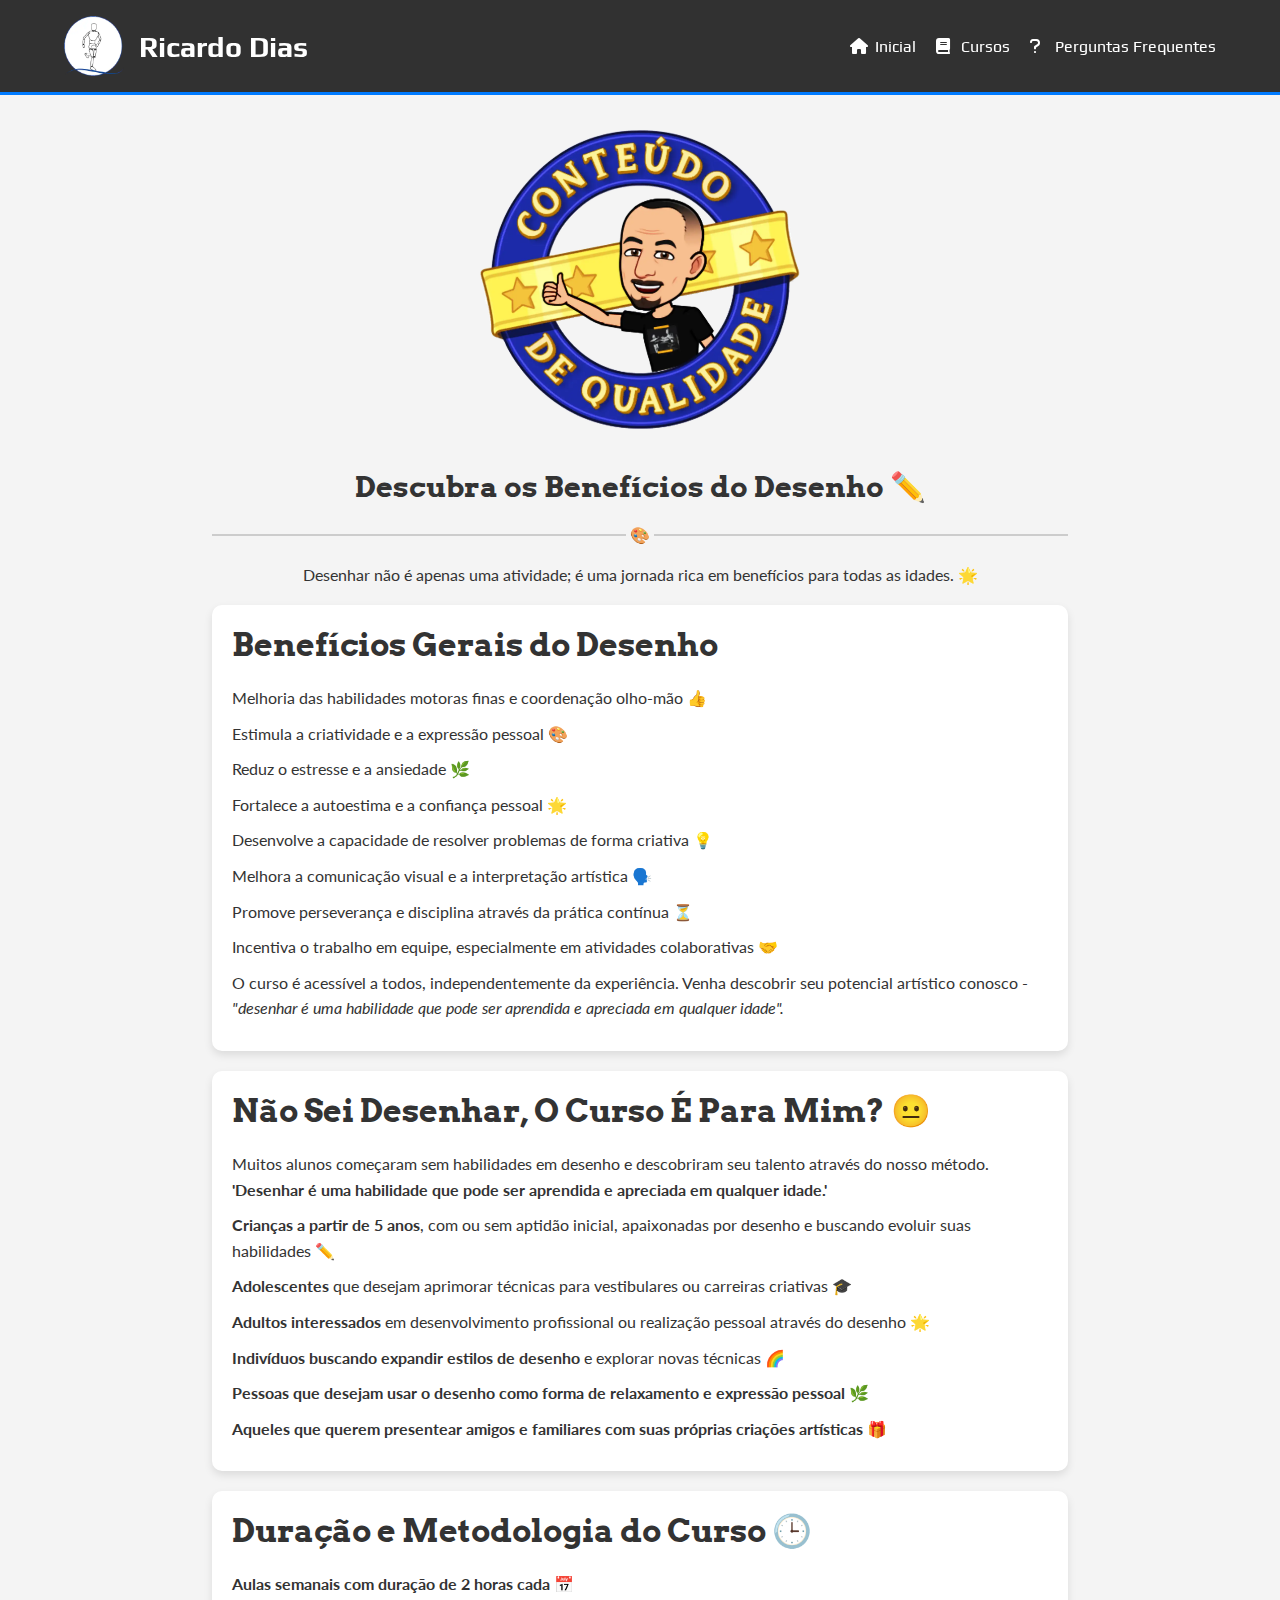
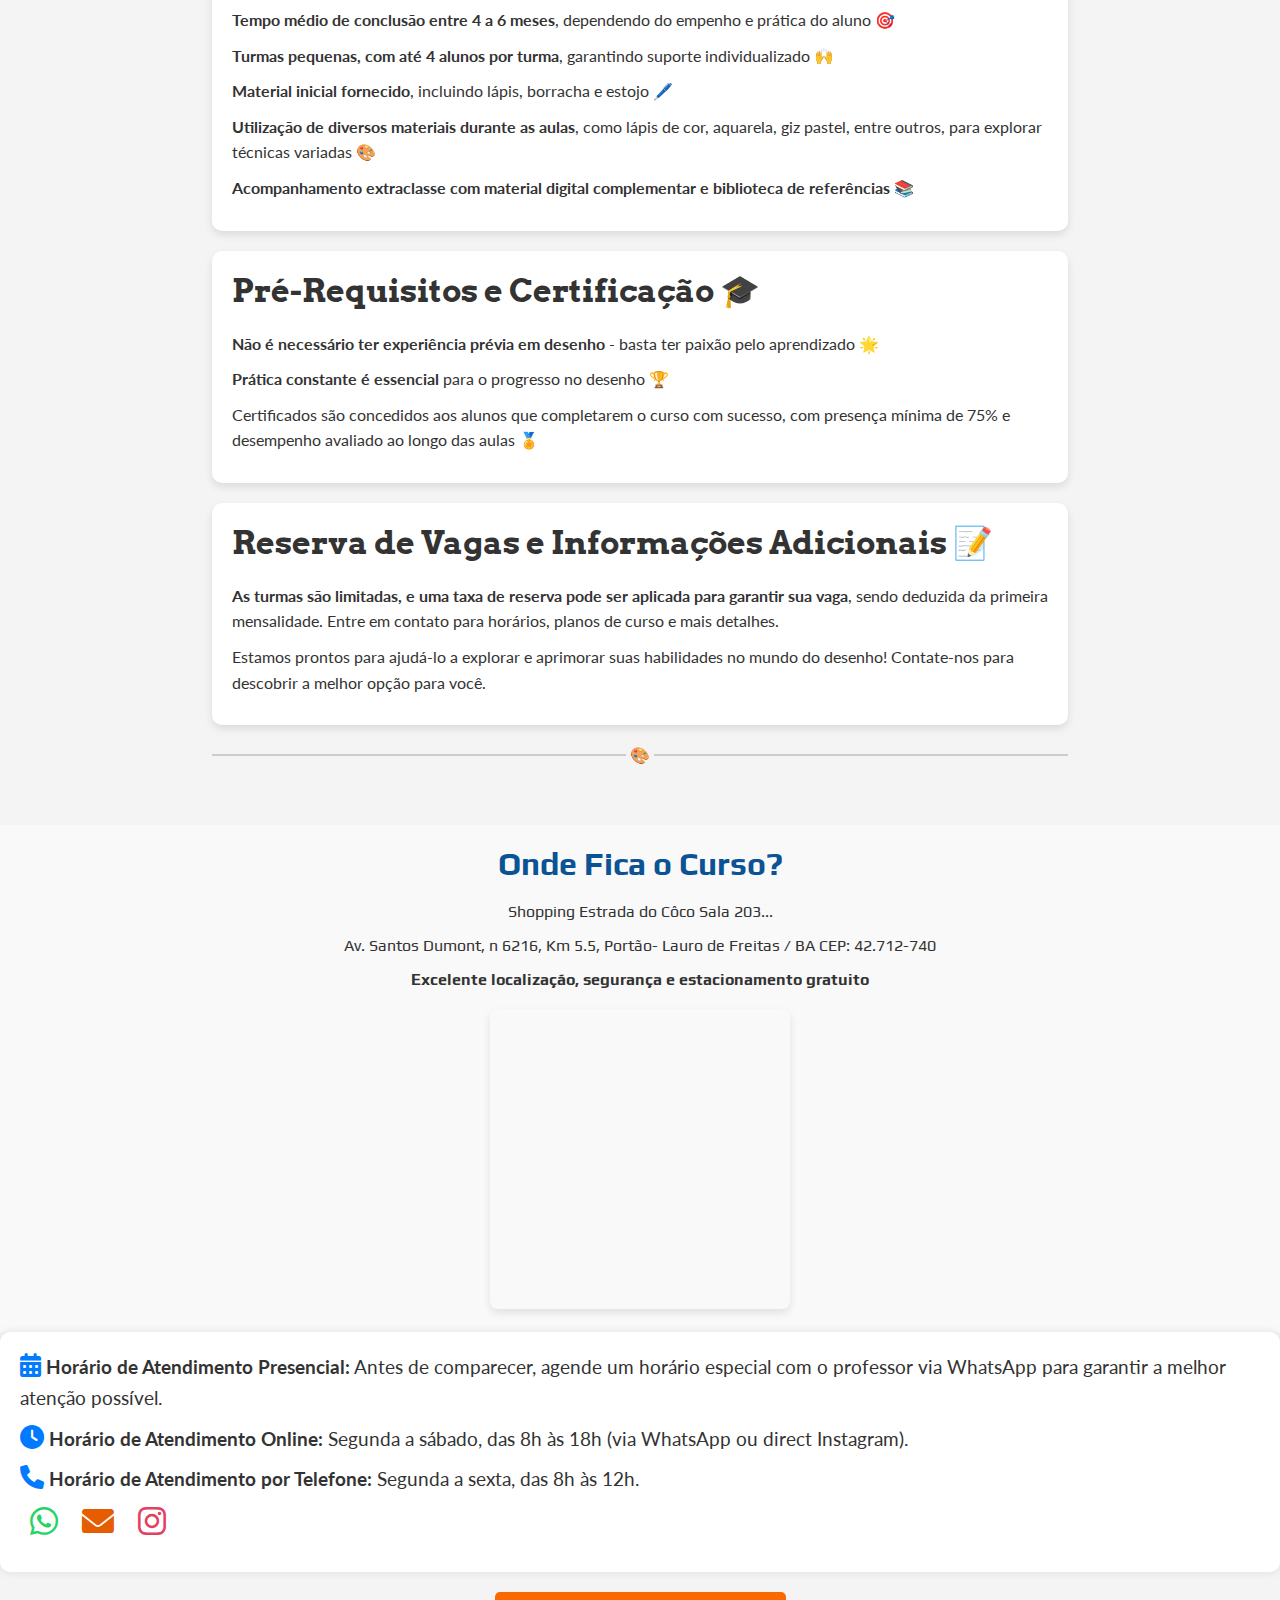
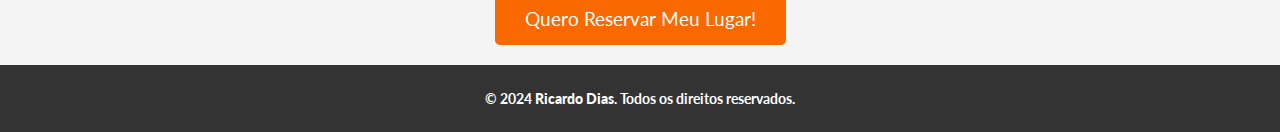
<file: PerguntasFrequentes.html>
<!DOCTYPE html>
<html lang="pt-BR">
<head>
    <meta charset="UTF-8">
    <meta name="viewport" content="width=device-width, initial-scale=1.0">
    <title>Dúvidas sobre Cursos de Desenho Artístico - Ricardo Dias</title>
    
    <!-- Meta Tags para SEO -->
    <meta name="description" content="Encontre respostas para suas perguntas sobre cursos de desenho artístico com Ricardo Dias. Descubra benefícios, metodologia, duração, e mais. Ideal para iniciantes e avançados.">
    <meta name="keywords" content="cursos de desenho artístico, Ricardo Dias, benefícios do desenho, metodologia de ensino, certificação em desenho, reserva de vagas, informações sobre cursos, iniciação em desenho, técnicas de desenho, arte e criatividade">
    <meta name="author" content="Ricardo Dias">

    <!-- Open Graph Tags para compartilhamento em redes sociais -->
    <meta property="og:title" content="Dúvidas sobre Cursos de Desenho Artístico - Ricardo Dias">
    <meta property="og:description" content="Encontre respostas para suas perguntas sobre cursos de desenho artístico com Ricardo Dias. Descubra benefícios, metodologia, duração, e mais. Ideal para iniciantes e avançados.">
    <meta property="og:image" content="imagens/LOGOTIPO.webp">
    <meta property="og:url" content="https://desenhosricardodias.com.br/index.html">
    <meta property="og:type" content="website">
    
    <!-- Favicon -->
    <link rel="shortcut icon" href="imagens/icon.ico" type="image/x-icon">
    
    <!-- Preload Font Awesome -->
    <link rel="preload" href="https://cdnjs.cloudflare.com/ajax/libs/font-awesome/6.0.0-beta3/css/all.min.css" as="style" onload="this.onload=null;this.rel='stylesheet'">
    
    <!-- CSS -->
    <link rel="stylesheet" href="styles.css?v=3.0">
</head>
<body>
    <header class="header">
        <a href="index.html" class="logotipo">
            <img src="imagens/LOGOTIPO.webp" alt="Manequim articulado de madeira em volta de um círculo branco" id="logo" width="60" height="60">
            <span class="logoname">Ricardo Dias</span>
        </a>
        <div class="mobile-nav-toggle" aria-label="Menu"><i class="fa-solid fa-bars"></i></div>
        <nav class="mobile-nav">
            <ul>
                <li><a href="index.html">Inicial</a></li>
                <li><a href="Cursos.html">Cursos</a></li>
                <li><a href="PerguntasFrequentes.html">Perguntas Frequentes</a></li>
            </ul>
        </nav>
        <nav class="desktop-nav">
            <ul>
                <li><a href="index.html"><i class="fa-solid fa-home"></i> Inicial</a></li>
                <li><a href="Cursos.html"><i class="fa-solid fa-book"></i> Cursos</a></li>
                <li><a href="PerguntasFrequentes.html"><i class="fa-solid fa-question"></i> Perguntas Frequentes</a></li>
            </ul>
        </nav>
    </header>
    
<main>
        <section>
            <img src="imagens/IMAGEMCURSOS.webp" alt="Exemplo de trabalhos realizados nos cursos de desenho artístico" class="imagem-centro" loading="lazy" style="margin-bottom: -130px;">
        </section>

        <!-- BENEFÍCIOS DO CURSO -->
        <section class="cursos-container beneficios-container">
            <h1>Descubra os Benefícios do Desenho ✏️</h1>
            <div class="divider" aria-hidden="true">🎨</div>
            
            <p class="intro">
                Desenhar não é apenas uma atividade; é uma jornada rica em benefícios para todas as idades. 🌟
            </p>
            
            <section class="beneficio">
                <h2>Benefícios Gerais do Desenho</h2>
                <ul>
                    <li>Melhoria das habilidades motoras finas e coordenação olho-mão 👍</li>
                    <li>Estimula a criatividade e a expressão pessoal 🎨</li>
                    <li>Reduz o estresse e a ansiedade 🌿</li>
                    <li>Fortalece a autoestima e a confiança pessoal 🌟</li>
                    <li>Desenvolve a capacidade de resolver problemas de forma criativa 💡</li>
                    <li>Melhora a comunicação visual e a interpretação artística 🗣️</li>
                    <li>Promove perseverança e disciplina através da prática contínua ⏳</li>
                    <li>Incentiva o trabalho em equipe, especialmente em atividades colaborativas 🤝</li>
                </ul>
                <p class="highlight">O curso é acessível a todos, independentemente da experiência. Venha descobrir seu potencial artístico conosco - <em>"desenhar é uma habilidade que pode ser aprendida e apreciada em qualquer idade".</em></p>
            </section>
            
            <section class="beneficio">
                <h2>Não Sei Desenhar, O Curso É Para Mim? 😐</h2>
                <p>Muitos alunos começaram sem habilidades em desenho e descobriram seu talento através do nosso método. <strong>'Desenhar é uma habilidade que pode ser aprendida e apreciada em qualquer idade.'</strong></p>
                <ul>
                    <li><strong>Crianças a partir de 5 anos</strong>, com ou sem aptidão inicial, apaixonadas por desenho e buscando evoluir suas habilidades ✏️</li>
                    <li><strong>Adolescentes</strong> que desejam aprimorar técnicas para vestibulares ou carreiras criativas 🎓</li>
                    <li><strong>Adultos interessados</strong> em desenvolvimento profissional ou realização pessoal através do desenho 🌟</li>
                    <li><strong>Indivíduos buscando expandir estilos de desenho</strong> e explorar novas técnicas 🌈</li>
                    <li><strong>Pessoas que desejam usar o desenho como forma de relaxamento e expressão pessoal</strong> 🌿</li>
                    <li><strong>Aqueles que querem presentear amigos e familiares com suas próprias criações artísticas</strong> 🎁</li>
                </ul>
            </section>
            
            <section class="beneficio">
                <h2>Duração e Metodologia do Curso 🕒</h2>
                <ul>
                    <li><strong>Aulas semanais com duração de 2 horas cada</strong> 📅</li>
                    <li><strong>Tempo médio de conclusão entre 4 a 6 meses</strong>, dependendo do empenho e prática do aluno 🎯</li>
                    <li><strong>Turmas pequenas, com até 4 alunos por turma</strong>, garantindo suporte individualizado 🙌</li>
                    <li><strong>Material inicial fornecido</strong>, incluindo lápis, borracha e estojo 🖊️</li>
                    <li><strong>Utilização de diversos materiais durante as aulas</strong>, como lápis de cor, aquarela, giz pastel, entre outros, para explorar técnicas variadas 🎨</li>
                    <li><strong>Acompanhamento extraclasse com material digital complementar e biblioteca de referências</strong> 📚</li>
                </ul>
            </section>
            
            <section class="beneficio">
                <h2>Pré-Requisitos e Certificação 🎓</h2>
                <ul>
                    <li><strong>Não é necessário ter experiência prévia em desenho</strong> - basta ter paixão pelo aprendizado 🌟</li>
                    <li><strong>Prática constante é essencial</strong> para o progresso no desenho 🏆</li>
                </ul>
                <p class="highlight">Certificados são concedidos aos alunos que completarem o curso com sucesso, com presença mínima de 75% e desempenho avaliado ao longo das aulas 🏅</p>
            </section>
            
            <section class="beneficio">
                <h2>Reserva de Vagas e Informações Adicionais 📝</h2>
                <p><strong>As turmas são limitadas, e uma taxa de reserva pode ser aplicada para garantir sua vaga</strong>, sendo deduzida da primeira mensalidade. Entre em contato para horários, planos de curso e mais detalhes.</p>
                <p class="highlight">Estamos prontos para ajudá-lo a explorar e aprimorar suas habilidades no mundo do desenho! Contate-nos para descobrir a melhor opção para você.</p>
            </section>
            
            <div class="divider" aria-hidden="true">🎨</div>
        </section>

         <section class="local-container">
            <div class="local-content">
                <div class="local-text">
                    <h2>Onde Fica o Curso?</h2>
                    <p>Shopping Estrada do Côco Sala 203...</p>
                    <p>Av. Santos Dumont, n 6216, Km 5.5, Portão- Lauro de Freitas / BA CEP: 42.712-740</p>
                    <p>Excelente localização, segurança e estacionamento gratuito</p>
                </div>
                <div class="map-container">
                    <a href="https://maps.app.goo.gl/oeVS2xG8hmHYLqUQA" target="_blank" rel="noopener noreferrer" title="Abrir no Google Maps">
                        <iframe src="https://www.google.com/maps/embed?pb=!1m14!1m8!1m3!1d1944.7532706496327!2d-38.306076618385305!3d-12.87511678886111!3m2!1i1024!2i768!4f13.1!3m3!1m2!1s0x7163e1aac9d7cb1%3A0xcd4233191d71b28a!2sEst%20do%20C%C3%B4co%2C%206216%20-%20Belo%20Horizonte%2C%20Lauro%20de%20Freitas%20-%20BA%2C%2042700-000!5e0!3m2!1spt-BR!2sbr!4v1720078674801!5m2!1spt-BR!2sbr" width="400" height="300" class="map-iframe" loading="lazy" allowfullscreen="" referrerpolicy="no-referrer-when-downgrade" title="Mapa do Google mostrando a localização"></iframe>
                    </a>                    
                </div>
            </div>
        </section>
</main>

    <footer>

        <!-- Contatos -->
        <div class="contact-info">
            <p><i class="fas fa-calendar-alt"></i> <strong>Horário de Atendimento Presencial:</strong> Antes de comparecer, agende um horário especial com o professor via WhatsApp para garantir a melhor atenção possível.</p>
            <p><i class="fas fa-clock"></i> <strong>Horário de Atendimento Online:</strong> Segunda a sábado, das 8h às 18h (via WhatsApp ou direct Instagram).</p>
            <p><i class="fas fa-phone"></i> <strong>Horário de Atendimento por Telefone:</strong> Segunda a sexta, das 8h às 12h.</p>
            <div class="icon-info">
                <p><a href="https://api.whatsapp.com/send?1=pt_BR&phone=5571988195115" target="_blank" aria-label="WhatsApp"><i class="fab fa-whatsapp" id="zap"></i></a></p>
                <p><a href="mailto:desenhosricardodias@gmail.com" aria-label="Email"><i class="fas fa-envelope" id="email"></i></a></p>
                <p><a href="https://www.instagram.com/desenhosricardodias" target="_blank" aria-label="Instagram"><i class="fab fa-instagram" id="insta"></i></a></p>
            </div>
        </div>

        <!-- Reserva de Lugar -->
        <div class="reserva-lugar-container">
            <a href="https://api.whatsapp.com/send?1=pt_BR&phone=5571988195115" target="_blank">
                <button>Quero Reservar Meu Lugar!</button>
            </a>
        </div>

        <!-- Direitos Autorais -->
        <div class="copyright">
            <p>&copy; 2024 <strong>Ricardo Dias</strong>. Todos os direitos reservados.</p>
        </div>
    </footer>

<!-- Script com cache busting aplicado -->
<script src="script.js?v=5.2" defer></script>
</body>
</html>
</file>
<file: styles.css>
@import url('https://fonts.googleapis.com/css2?family=Arvo:ital,wght@0,400;0,700;1,400;1,700&family=Play:wght@400;700&display=swap');
@import url('https://fonts.googleapis.com/css2?family=Arvo:ital,wght@0,400;0,700;1,400;1,700&family=Lato:ital,wght@0,100;0,300;0,400;0,700;0,900;1,100;1,300;1,400;1,700;1,900&family=Play:wght@400;700&display=swap');

/* Reset global */
* {
    margin: 0;
    padding: 0;
    list-style: none;
    text-decoration: none;
    box-sizing: border-box;
}

html, body {
    overflow-x: hidden;
    background-color: #f4f4f4;
    font-family: 'Lato', sans-serif;
    color: #333;
}

/* Estilo do cabeçalho */
.header {
    position: fixed;
    width: 100%;
    background-color: rgba(0, 0, 0, 0.8); /* Fundo semi-transparente */
    backdrop-filter: blur(10px); /* Efeito de desfoque */
    padding: 1rem 5%;
    display: flex;
    justify-content: space-between;
    align-items: center;
    z-index: 1000;
    border-bottom: 3px solid #007bff; /* Borda inferior azul */
    transition: background-color 0.3s ease, padding 0.3s ease; /* Transição suave */
}

.header.scrolled {
    background-color: rgba(0, 0, 0, 1); /* Fundo sólido quando rolar */
    padding: 0.5rem 5%; /* Reduz o padding ao rolar */
}

/* Estilo do logotipo */
.header .logotipo {
    display: flex;
    align-items: center;
    text-decoration: none;
    color: #fff;
}

.header .logotipo img {
    margin-right: 15px;
    transition: transform 0.3s ease, filter 0.3s ease; /* Efeito suave de transformação e filtro */
}

.header .logotipo img:hover {
    transform: scale(1.1); /* Aumenta o logo ao passar o mouse */
    filter: brightness(1.2); /* Aumenta o brilho do logo ao passar o mouse */
}

.header .logoname {
    font-size: 1.8rem; /* Aumenta o tamanho da fonte */
    font-weight: 600; /* Peso da fonte mais leve */
    font-family: "Play", sans-serif;
    transition: color 0.3s ease, text-shadow 0.3s ease; /* Efeito suave de cor e sombra */
}

.header .logoname:hover {
    color: #FA6800; /* Cor de destaque ao passar o mouse */
    text-shadow: 0 0 10px rgba(250, 104, 0, 0.5); /* Sombra ao passar o mouse */
}

/* Estilo do menu móvel */
.mobile-nav-toggle {
    display: block; /* Mostra o botão para dispositivos móveis */
    background-color: transparent;
    color: #fff;
    border: none;
    font-size: 1.8rem; /* Aumenta o ícone */
    cursor: pointer;
}

/* Estilo do menu móvel */
.mobile-nav {
    display: block; /* Inicialmente exibido para cálculo */
    position: fixed;
    top: 94px;
    left: 0;
    width: 100%;
    background-color: rgba(51, 51, 51, 0.95); /* Fundo escuro transparente */
    backdrop-filter: blur(10px); /* Efeito de desfoque */
    box-shadow: 0 4px 8px rgba(0, 0, 0, 0.3); /* Sombra para destacar o menu */
    overflow: hidden; /* Garante que o conteúdo não transborde durante a animação */
    max-height: 0; /* Inicialmente escondido */
    opacity: 0; /* Inicialmente invisível */
    transition: max-height 0.4s ease, opacity 0.4s ease; /* Transição suave */
    z-index: 999; /* Garante que o menu fique acima de outros elementos */
}

/* Abre o menu móvel */
.mobile-nav.open {
    display: block; /* Torna o menu visível */
    max-height: 500px; /* Define uma altura máxima para animação */
    opacity: 1; /* Torna o menu visível */
}

.mobile-nav ul {
    list-style: none; /* Remove marcadores da lista */
    padding: 0;
    margin: 0;
}

.mobile-nav ul li {
    border-bottom: 1px solid rgba(255, 255, 255, 0.1);
}

.mobile-nav ul li:last-child {
    border-bottom: none;
}

.mobile-nav ul li a {
    display: block;
    color: #fff;
    padding: 15px;
    font-family: 'Play', sans-serif;
    transition: background-color 0.3s ease;
}

.mobile-nav ul li a:hover {
    background-color: rgba(255, 255, 255, 0.1); /* Fundo ao passar o mouse */
}

/* Estilo da navegação desktop */
.desktop-nav {
    display: flex; /* Exibe o menu para desktop */
}

.desktop-nav ul {
    list-style: none; /* Remove marcadores da lista */
    margin: 0;
    padding: 0;
    display: flex; /* Layout horizontal */
}

.desktop-nav ul li {
    margin-left: 20px; /* Espaçamento entre itens do menu */
}

.desktop-nav ul li a {
    color: #fff;
    font-size: 1rem; /* Tamanho da fonte */
    font-family: 'Play', sans-serif;
    display: flex;
    align-items: center;
    text-decoration: none;
    transition: color 0.3s ease;
}

.desktop-nav ul li a:hover {
    color: #FA6800; /* Cor ao passar o mouse */
}

/* Estilos para o banner */
#banner {
    background-color: #000; /* Preto sólido */
    background-image: url('imagens/naruto.webp');
    background-position: center;
    background-size: cover;
    width: 100%;
    height: 90vh;
    position: relative;
    overflow: hidden;
    display: flex;
    align-items: center;
    justify-content: center;
    color: #fff; /* Texto branco por padrão */
    text-align: center; /* Centraliza o texto */
}

#banner::before {
    content: "";
    position: absolute;
    top: 0;
    left: 0;
    width: 100%;
    height: 100%;
    background: rgba(0, 0, 0, 0.3); /* Escurece o fundo para melhorar a legibilidade do texto */
}

.banner-content {
    position: relative;
    z-index: 1;
    max-width: 90%; /* Ajusta a largura máxima */
    padding: 0 20px;
}

.banner-content h1 {
    font-size: 4rem; /* Tamanho maior do título para mais impacto */
    margin-bottom: 1rem;
    font-family: "Play", sans-serif;
    font-weight: bold; /* Negrito para destaque */
    text-shadow: 3px 3px 6px rgba(0, 0, 0, 0.6); /* Sombra mais pronunciada */
}

/* Aulas Presenciais */
.aulas {
    padding: 5rem 2rem; /* Ajusta o padding para dispositivos móveis */
    text-align: center;
    background-color: #f8f9fa; /* Cor de fundo suave */
    border-top: 2px solid #007bff; /* Linha superior para destaque */
}

.aulas h2 {
    font-size: 3rem; /* Tamanho maior do subtítulo */
    color: #007bff; /* Cor do texto */
    margin-bottom: 2rem;
    font-family: "Play", sans-serif;
    font-weight: bold; /* Negrito para destaque */
    letter-spacing: 1px; /* Espaçamento entre letras */
}

.aulas p {
    font-size: 1.2rem; /* Tamanho da fonte para o texto */
    color: #333; /* Cor do texto */
    line-height: 1.6; /* Melhora a legibilidade */
    max-width: 800px; /* Limita a largura do parágrafo */
    margin-left: auto;
    margin-right: auto; /* Centraliza o texto */
}

/* Cards de desenhos */
.cards-de-desenhos {
    background-color: #f0f2f5;
    padding: clamp(2rem, 5vw, 5rem);
}

.carousel-container {
    position: relative;
    max-width: 1200px;
    margin: 0 auto;
    overflow: hidden;
    border-radius: 20px;
    box-shadow: 0 15px 30px rgba(0, 0, 0, 0.15);
}

.cards-contents {
    display: flex;
    transition: transform 0.8s cubic-bezier(0.25, 0.1, 0.25, 1);
}

.card-banner {
    flex: 0 0 calc(33.333% - 20px);
    margin: 0 10px;
    border-radius: 15px;
    overflow: hidden; 
    box-shadow: 0 10px 20px rgba(0, 0, 0, 0.2);
    transition: transform 0.5s ease-in-out, box-shadow 0.5s ease-in-out;
    position: relative;
}

.card-banner img {
    width: 100%;
    height: 100%;
    object-fit: cover; 
    border-radius: 15px;
    transition: transform 0.5s ease-in-out;
}

.card-banner::before {
    content: '';
    position: absolute;
    top: 0;
    left: 0;
    right: 0;
    bottom: 0;
    background: linear-gradient(to bottom, rgba(0,0,0,0) 0%, rgba(0,0,0,0.7) 100%);
    opacity: 0;
    transition: opacity 0.6s ease;
}

.card-banner:hover {
    transform: translateY(-10px) scale(1.05);
    box-shadow: 0 20px 40px rgba(0, 0, 0, 0.25);
}

.card-banner:hover::before {
    opacity: 1;
}

.card-banner:hover img {
    transform: scale(1.1);
}

.carousel-button {
    position: absolute;
    top: 50%;
    transform: translateY(-50%);
    background-color: rgba(255, 255, 255, 0.3);
    backdrop-filter: blur(5px);
    border-radius: 50%;
    color: #fff;
    border: none;
    width: 60px;
    height: 60px;
    font-size: 24px;
    cursor: pointer;
    z-index: 10;
    transition: all 0.3s ease;
    display: flex;
    align-items: center;
    justify-content: center;
}

.carousel-button:hover {
    background-color: rgba(255, 255, 255, 0.4);
    transform: translateY(-50%) scale(1.1);
    box-shadow: 0 0 20px rgba(255, 255, 255, 0.5);
}

.carousel-button.prev { left: 15px; }
.carousel-button.next { right: 15px; }

@keyframes fadeIn {
    from { opacity: 0; }
    to { opacity: 1; }
}

@keyframes slideIn {
    from { transform: translateX(100%); }
    to { transform: translateX(0); }
}

/* Estilos para Objetivos */
.objetivos-container {
    display: flex;
    flex-direction: column;
    align-items: center;
    text-align: center;
    padding: 5rem 2rem;
    background-color: #f8f9fa;
    animation: fadeInUp 1s ease-in-out;
}

.objetivos-container h2 {
    font-size: 3rem;
    font-family: "Play", sans-serif;
    color: #007bff;
    margin-bottom: 2rem;
    position: relative;
    display: inline-block;
    letter-spacing: 2px;
}

.objetivos-container h2::after {
    content: '';
    position: absolute;
    bottom: -12px;
    left: 50%;
    transform: translateX(-50%);
    width: 60px;
    height: 4px;
    background-color: #007bff;
}

/* Estilos para Experiências, Técnicas, Criatividade */
.image-container {
    display: flex;
    justify-content: center;
    align-items: stretch;
    flex-wrap: wrap;
    gap: 2rem;
    padding: 4rem 2rem;
    background-color: #ffffff;
}

.image-wrapper {
    width: calc(33.333% - 2rem);
    text-align: center;
    background-color: #ffffff;
    border-radius: 15px;
    overflow: hidden;
    transition: all 0.4s ease-in-out;
    box-shadow: 0 5px 15px rgba(0, 0, 0, 0.1);
}

.image-wrapper:hover {
    transform: translateY(-15px) scale(1.05);
    box-shadow: 0 20px 40px rgba(0, 0, 0, 0.2);
}

.image {
    width: 100%;
    height: 250px;
    background-size: cover;
    background-position: center;
    transition: transform 0.4s ease-in-out;
}

.image-wrapper:hover .image {
    transform: scale(1.1);
}

.image-1 { background-image: url('imagens/image1.webp'); }
.image-2 { background-image: url('imagens/image2.webp'); }
.image-3 { background-image: url('imagens/image3.webp'); }

.text-container {
    padding: 1.5rem;
}

.text-container h3 {
    font-size: 2rem;
    color: #333;
    margin-bottom: 0.5rem;
    font-family: "Play", sans-serif;
    text-transform: uppercase;
    transition: color 0.4s ease;
    letter-spacing: 1.5px;
}

.image-wrapper:hover .text-container h3 {
    color: #007bff;
}

.text-container p {
    font-size: 1rem;
    color: #666;
    font-family: "Lato", sans-serif;
    font-weight: 400;
    line-height: 1.6;
    transition: color 0.4s ease;
}

.image-wrapper:hover .text-container p {
    color: #333;
}

/* Estilos para Texto Jovens */
.texto-jovens {
    display: flex;
    justify-content: center;
    align-items: center;
    padding: 2rem;
    background-color: #007bff;
    font-family: "Play", sans-serif;
    position: relative;
    overflow: hidden;
    text-align: center; /* Centraliza o texto */
}

.texto-jovens::before {
    content: '';
    position: absolute;
    top: -50%;
    left: -50%;
    width: 200%;
    height: 200%;
    background: linear-gradient(
        to bottom right,
        rgba(255, 255, 255, 0.1) 0%,
        rgba(255, 255, 255, 0.05) 50%,
        transparent 50%,
        transparent 100%
    );
    transform: rotate(-45deg);
    z-index: 1;
    pointer-events: none; /* Garante que o gradiente não bloqueie a interação com o texto */
}

.texto-jovens p {
    font-size: 1.8rem;
    color: #ffffff;
    text-shadow: 1px 1px 2px rgba(0,0,0,0.1);
    position: relative;
    z-index: 2;
    margin: 0; /* Remove margem padrão para melhor alinhamento */
}

/* Estilos para Antes e Depois - Versão Mobile-First */
.antes-depois {
    background: linear-gradient(135deg, #007bff, #0056b3);
    padding: 2rem 1rem;
    overflow: hidden;
    position: relative;
}

.carousel-container2 {
    position: relative;
    width: 100%;
    max-width: 500px;
    margin: 0 auto;
    overflow: hidden;
    border-radius: 15px;
    box-shadow: 0 10px 20px rgba(0, 0, 0, 0.1);
}

.antes-depois-carousel {
    display: flex;
    transition: transform 0.4s ease;
}

.antes-depois-item {
    flex: 0 0 100%;
    width: 100%;
    height: auto;
    display: flex;
    align-items: center;
    justify-content: center;
}

.antes-depois-item img {
    max-width: 100%;
    height: auto;
    object-fit: cover;
    border-radius: 10px;
}

.carousel-button2 {
    position: absolute;
    top: 50%;
    transform: translateY(-50%);
    background-color: rgba(255, 255, 255, 0.8);
    color: #6e48aa;
    border: none;
    width: 40px;
    height: 40px;
    font-size: 20px;
    display: flex;
    align-items: center;
    justify-content: center;
    cursor: pointer;
    z-index: 10;
    border-radius: 50%;
    transition: all 0.3s ease;
}

.carousel-button2:hover {
    background-color: white;
}

.carousel-button2.prev {
    left: 10px;
}

.carousel-button2.next {
    right: 10px;
}

.slider-indicator {
    display: flex;
    justify-content: center;
    margin-top: 15px;
}

.indicator-dot {
    width: 10px;
    height: 10px;
    border-radius: 50%;
    background-color: rgba(255, 255, 255, 0.5);
    margin: 0 5px;
    transition: background-color 0.3s ease;
}

.indicator-dot.active {
    background-color: white;
}

/* Estilos para Informação */
.informacao-container {
    background-color: #ffffff;
    padding: 5rem 2rem;
    border-radius: 0;
    box-shadow: 0 -10px 20px rgba(0, 0, 0, 0.05);
    margin: 0;
}

.informacao-content {
    max-width: 800px;
    margin: 0 auto;
}

.informacao-content h2 {
    font-size: 2.8rem;
    color: #007bff;
    margin-bottom: 2rem;
    font-family: "Play", sans-serif;
    text-align: center;
    position: relative;
}

.informacao-content h2::after {
    content: '';
    display: block;
    width: 50px;
    height: 3px;
    background-color: #007bff;
    margin: 1rem auto 0;
}

.informacao-content p {
    font-size: 1.1rem;
    color: #555;
    line-height: 1.8;
    font-family: "Lato", sans-serif;
    margin: 1.5rem 0;
    position: relative;
    padding-left: 30px;
}

.informacao-content p::before {
    content: "•";
    color: #007bff;
    font-size: 1.5rem;
    position: absolute;
    left: 0;
    top: 50%;
    transform: translateY(-50%);
}

/* Divider com ícone */
.divider {
    display: flex;
    align-items: center;
    text-align: center;
    margin: 40px 0;
}

.divider::before,
.divider::after {
    content: '';
    flex: 1;
    border-bottom: 2px solid #ccc; 
}

.divider:not(:empty)::before {
    margin-right: .25em;
}

.divider:not(:empty)::after {
    margin-left: .25em;
}

.divider span {
    padding: 0 10px;
    color: #FA6800; 
    font-size: 1.5em; 
}

/* Estilos para Depoimentos */
.depoimentos-container {
    padding: 20px;
    background-color: #0b5394;
    text-align: center;
}

.depoimentos-container h2 {
    font-size: 2em;
    color: #ffffff;
    font-family: "Play", sans-serif;
    margin-bottom: 20px;
}

.depoimentos-texto-container {
    display: flex;
    flex-direction: column;
    align-items: center;
    padding: 20px;
}

.depoimentos-texto-content {
    width: 100%;
    max-width: 800px;
    display: flex;
    flex-direction: column;
    align-items: center;
}

.depoimento {
    width: 100%;
    max-width: 700px;
    padding: 20px;
    margin-bottom: 20px;
    background-color: #f9f9f9;
    text-align: center;
    border-radius: 10px;
    box-shadow: 0 4px 8px rgba(0, 0, 0, 0.1);
}

.depoimento p {
    font-size: 1.2em;
    color: #333;
    line-height: 1.6;
    font-family: "Play", sans-serif;
}

.depoimento h3 {
    font-size: 1.3em;
    color: #0b5394;
    margin-top: 10px;
    font-family: "Lato", sans-serif;
}

/* Estilos para Atendimento */
.atendimento-container {
    padding: 20px;
    background-color: #f5f5f5;
    text-align: center;
}

.atendimento-content {
    display: flex;
    flex-wrap: wrap;
    justify-content: space-around;
    align-items: flex-start;
    max-width: 1200px;
    margin: 0 auto;
}

.atendimento-item {
    text-align: center;
    padding: 15px;
    flex: 1 1 22%;
    box-sizing: border-box;
}

.icon {
    width: 200px; 
    height: 200px; 
    background-size: cover;
    background-position: center;
    margin: 0 auto 10px; 
    border-radius: 10px;
}

.atendimento-item:nth-child(1) .icon {
    background-image: url('imagens/1.webp');
}

.atendimento-item:nth-child(2) .icon {
    background-image: url('imagens/2.webp');
}

.atendimento-item:nth-child(3) .icon {
    background-image: url('imagens/3.webp');
}

.atendimento-item:nth-child(4) .icon {
    background-image: url('imagens/4.webp');
}

.atendimento-item h4 {
    font-size: 1.2em;
    color: #0b5394;
    margin-top: 10px;
    font-family: "Play", sans-serif;
}


/* Estilos para Localização */
.local-container {
    padding: 40px 20px;
    background-color: #f9f9f9;
    text-align: center;
}

.local-content {
    max-width: 800px;
    margin: 0 auto;
}

.local-content h2 {
    font-size: 32px; /* Aumenta o tamanho do título para maior destaque */
    margin-bottom: 20px;
    color: #333; /* Cor do título ajustada para um contraste melhor */
}

.local-text p {
    font-size: 18px;
    color: #666;
    margin-bottom: 15px; /* Ajusta o espaçamento entre os parágrafos */
}

.local-text p:last-of-type {
    font-weight: bold; /* Destaca o último parágrafo com negrito */
    color: #333; /* Ajusta a cor para destacar informações importantes */
}

.map-container {
    margin-top: 30px; /* Adiciona espaçamento acima do mapa para separar do texto */
}

.map-iframe {
    width: 100%;
    height: 300px;
    border: 0;
    border-radius: 8px; /* Cantos arredondados para o iframe */
    box-shadow: 0 4px 8px rgba(0, 0, 0, 0.1); /* Adiciona sombra para destacar o mapa */
    max-width: 100%; /* Garante que o mapa não exceda o container em dispositivos menores */
    margin: 0 auto; /* Centraliza o iframe dentro do container */
}

/* SOCIAL LINKS  */
.social-container {
    display: flex;
    justify-content: center;
    padding: 20px;
    background-color: #fff;
}

.social-link {
    margin: 0 10px;
    font-size: 24px;
    color: #333;
    text-decoration: none;
}

.social-link.whatsapp {
    color: #25d366;
}

.social-link.instagram {
    color: #e4405f;
}

/* Estilos para Fotos do Curso */
.fotos-curso-container {
    padding: 40px 20px;
    background-color: #f2f2f2;
    text-align: center;
}

.fotos-curso-content {
    display: flex;
    justify-content: space-around;
}

.foto-curso {
    width: 30%;
    height: 200px;
    background-size: cover;
    background-position: center;
}

#foto-curso-1 { background-image: url('imagens/curso1.jpg'); }
#foto-curso-2 { background-image: url('imagens/curso2.jpg'); }
#foto-curso-3 { background-image: url('imagens/curso3.jpg'); }

/* ícones da página */
.contact-info i {
    color: #007BFF;
    font-size: 1.5rem;
}

.contact-info p {
    font-size: 1.2rem;
}

.icon-info i {
    font-size: 2rem; 
    color: #007BFF; 
}

.icon-info a {
    text-decoration: none;
    color: inherit;
}

.icon-info a:hover {
    text-decoration: none; 
}

.icon-info p {
    display: inline-block;
    margin: 0 10px; 
}

#zap {
    color: #25d366;
}

#insta {
    color: #e4405f;
}

#email {
    color: #e65c00;
}

/* Estilos para Fotos do Curso */
.fotos-curso-container {
    display: flex;
    justify-content: center;
    padding: 20px;
    background-color: #f2f2f2;
}

.fotos-curso-content {
    display: flex;
    justify-content: space-around;
    flex-wrap: wrap;
    width: 100%;
    max-width: 1200px;
}

.foto-curso {
    width: calc(25% - 20px);
    height: 200px;
    margin: 10px;
    background-color: #ddd;
    background-size: cover;
    background-position: center;
    border-radius: 5px;
}

#foto-curso-1 { background-image: url('imagens/estudioweb.webp'); }
#foto-curso-2 { background-image: url('imagens/estudioweb2.webp'); }
#foto-curso-3 { background-image: url('imagens/bio.webp'); }
#foto-curso-4 { background-image: url('imagens/shopping.webp'); }

.reserva-lugar-container {
    margin: 20px 0;
}

.reserva-lugar-container button {
    padding: 10px 20px;
    font-size: 1em;
    color: #fff;
    background-color: #0b5394;
    border: none;
    cursor: pointer;
}

/* Estilos para Localização */
.local-container {
    text-align: center;
    padding: 20px;
}

.local-content h2 {
    font-size: 2em;
    color: #0b5394;
    margin-bottom: 20px;
    font-family: "Play", sans-serif;
}

.local-content p {
    font-size: 1em;
    color: #333;
    font-family: "Play", sans-serif;
}

.map-container {
    margin-top: 20px;
    display: flex;
    justify-content: center;
}

.static-map {
    max-width: 100%;
    height: 400px;
    border: 1px solid #ddd;
    border-radius: 4px;
}

/* Estilos para informações de contato */
.contact-info {
    background-color: #fff;
    padding: 20px;
    border-radius: 10px;
    box-shadow: 0 0 10px rgba(0, 0, 0, 0.1);
    font-family: "Lato", sans-serif;
    color: #333;
    line-height: 1.6;
    margin-bottom: 20px;
}

.contact-info p {
    margin-bottom: 10px;
}

.contact-info a {
    color: #1e6d94;
    text-decoration: none;
    font-weight: bold;
}

.contact-info a:hover {
    text-decoration: underline;
}

/* Estilos para o botão de reserva */
.reserva-lugar-container {
    text-align: center;
    margin-top: 20px;
}

.reserva-lugar-container button {
    background-color: #fa6800;
    color: #fff;
    border: none;
    padding: 15px 30px;
    font-size: 1.2em;
    font-family: "Lato", sans-serif;
    border-radius: 5px;
    cursor: pointer;
    transition: background-color 0.3s ease, transform 0.3s ease;
}

.reserva-lugar-container button:hover {
    background-color: #e65c00;
    transform: scale(1.05);
}

/* Estilos para o rodapé */
.copyright {
    background-color: #333;
    color: #fff;
    text-align: center;
    padding: 25px 0; /* Ajuste conforme necessário */
    font-size: 0.9rem;
    font-family: 'lato', sans-serif;
    font-weight: bold;
}

/* Estilos para a seção de cursos */
.cursos-container {
    padding: 20px;
    max-width: 70%;
    margin: 20px auto; /* centraliza horizontalmente */
    font-family: 'Lato', sans-serif; /* Fallback para Lato caso a Arvo não carregue */
    text-align: center;
}

.cursos-container h2 {
    color: #333;
    margin-bottom: 20px;
    font-size: 2em;
    font-family: 'Arvo', serif;
}

.curso {
    margin-bottom: 30px;
    padding: 15px;
    background-color: #fff;
    border-radius: 8px;
    box-shadow: 0 0 10px rgba(0,0,0,0.1);
    text-align: left; /* alinha o texto do curso à esquerda */
}

.curso h2 {
    color: #333;
    font-size: 1.5em;
    margin-bottom: 10px;
    font-family: 'Arvo', serif;
}

.curso p {
    color: #555;
    margin-bottom: 8px;
    line-height: 1.6;
}

.curso ul {
    list-style-type: disc;
    padding-left: 20px;
}

.curso ul li {
    margin-bottom: 8px;
    line-height: 1.6;
}

/* Estilos específicos para links dentro dos cursos */
.curso a {
    color: #007bff;
    text-decoration: none;
}

.curso a:hover {
    text-decoration: underline;
}

.imagem-centro {
    display: block;
    margin: 0 auto; /* Centraliza horizontalmente */
    max-width: 25%; /* Garante que a imagem não ultrapasse o contêiner */
    height: auto; /* Altura automática proporcional à largura */
    margin-top: 130px;
}

/* ÁREA DE DÚVIDAS */
.beneficios-container {
    padding: 20px;
    max-width: 70%; /* Reduz a largura máxima para telas menores */
    margin: 20px auto;
    font-family: 'Lato', sans-serif;
    text-align: center;
    margin-top: 150px;
}

.beneficios-container h1 {
    color: #333;
    margin-bottom: 20px;
    font-size: 1.8em; /* Reduz o tamanho do título para telas menores */
    font-family: 'Arvo', serif;
}

.beneficios-container .divider {
    margin: 20px 0;
}

.beneficios-container .divider span {
    font-size: 1.5em; /* Reduz o tamanho do emoji na divisória para telas menores */
}

.beneficios-container p {
    margin-bottom: 20px;
}

.beneficio {
    background-color: #fff;
    border-radius: 10px;
    box-shadow: 0 4px 8px rgba(0, 0, 0, 0.1);
    padding: 20px;
    margin-bottom: 20px;
    text-align: left;
}

.beneficio-title {
    color: #333;
    font-size: 1.4em; /* Reduz o tamanho do título dos benefícios */
    margin-bottom: 10px;
    font-family: 'Arvo', serif;
}

.beneficio ul, .beneficio ol {
    list-style-type: none;
    padding-left: 0;
    text-align: left;
}

.beneficio ul li, .beneficio ol li {
    margin-bottom: 10px;
    line-height: 1.6;
}

.beneficio ol {
    counter-reset: list;
}

.beneficio ol li {
    counter-increment: list;
}

.beneficio ol li::before {
    content: counter(list) ". ";
    font-weight: bold;
    color: #007bff;
}

.beneficio p {
    margin-bottom: 10px;
    line-height: 1.6;
}

.italic p {
    font-size: 1.1rem;
    font-style: italic;
    text-align: center; 
}

#foto-curso-3 {
    color: white;
    font-weight: bold;
    font-family: 'Lato', sans-serif;
    display: flex;
    align-items: flex-end;
    font-size: 1.2rem;
    text-shadow: 1px 4px 5px black;
    justify-content: center;
}

/* CONFIGURAÇÃO MOBILE */

/* Estilos para o cabeçalho e nav em dispositivos móveis */
@media screen and (max-width: 768px) {
    #banner {
        height: 400px;
        background-size: 800px;
    }
}

/* Estilos para a seção de informações em dispositivos móveis */
@media screen and (max-width: 768px) {
    .informacao-container {
        padding: 20px;
    }

    .informacao-content h2 {
        font-size: 2em;
    }

    .informacao-content p {
        font-size: 1em;
        line-height: 1.6;
    }
}

/* PARA CARDS IMAGEN */
@media screen and (max-width: 1024px) {
    .card-banner {
        flex: 0 0 calc(50% - 20px);
        height: 400px;
    }
}

@media screen and (max-width: 768px) {
    .card-banner {
        flex: 0 0 calc(100% - 20px);
        height: 350px;
    }

    #banner {
        background-size: cover;
        background-position: 45% 50%;
        width: 100%;
        height: 80vh;
    }
}

/* Adaptação específica para a seção 'E quem pode aprender?' em dispositivos móveis */
@media screen and (max-width: 768px) {
    .informacao-content p::before {
        content: "• ";
        font-size: 1em;
    }
}

@media screen and (max-width: 768px) {
    .image-container {
        display: flex;
        overflow: hidden; /* Esconde conteúdo além do contêiner */
        position: relative; /* Necessário para controlar a posição dos slides */
    }

    .image-wrapper {
        flex: 0 0 100%; /* Ocupa 100% da largura inicialmente */
        transition: transform 0.5s ease; /* Transição suave de deslize */
    }

    .image {
        width: 100%;
        height: 400px; /* Altura ajustada para exemplo */
        background-size: cover;
        background-position: 50%;
    }
    
    .texto-jovens {
        height: 150px;
    }

    .text-container {
        padding: 20px;
        text-align: center;
    }

    .text-container h2 {
        font-size: 3em;
        color: #0b5394;
        margin-bottom: 10px;
        font-family: "Lato", sans-serif;
    }

    .text-container p {
        font-size: 1em;
        color: #FA6800;
        font-family: "Play", sans-serif;
        font-weight: bold;
        margin-bottom: 0;
    }
}

@media screen and (max-width: 768px) {
    /* CSS para Fotos do Curso */
    .fotos-curso-container {
        padding: 20px;
    }

    .fotos-curso-content {
        display: flex;
        flex-wrap: wrap; /* Permite que as fotos sejam organizadas em linhas e colunas */
        gap: 20px; /* Espaçamento entre as fotos */
    }

    .foto-curso {
        flex: 1 0 calc(50% - 20px); /* Cada foto ocupa metade da largura disponível, com espaço entre elas */
        height: 300px; /* Altura das fotos */
        background-size: cover;
        border-radius: 10px;
    }

    @media screen and (min-width: 768px) {
        .foto-curso {
            flex-basis: calc(25% - 20px); /* Cada foto ocupa um quarto da largura disponível */
        }
    }

    /* Estilos para Atendimento */
    .atendimento-container {
        padding: 20px;
        background-color: #f5f5f5;
        text-align: center; /* Centraliza o conteúdo em telas menores */
    }

    .atendimento-content {
        display: flex;
        flex-direction: column; /* Empilha os itens verticalmente em telas menores */
        gap: 20px;
        max-width: 600px; /* Limita a largura máxima dos itens para melhor legibilidade */
        margin: 0 auto; /* Centraliza o container */
    }

    .atendimento-item {
        background-color: #fff;
        border-radius: 10px;
        display: flex;
        align-items: center;
        padding: 10px;
    }

    .atendimento-item .icon {
        width: 80px;
        height: 80px;
        background-size: cover;
        flex-shrink: 0; /* Evita que o ícone seja reduzido em tamanhos menores */
        margin-right: 10px; /* Espaçamento entre o ícone e o texto */
    }

    .atendimento-item h4 {
        font-size: 1em;
        color: #0b5394;
        font-family: "Play", sans-serif;
        margin: 0;
        flex-grow: 1; /* Ocupa todo o espaço disponível */
    }

    .atendimento-item:nth-child(1) .icon {
        background-image: url('imagens/1.webp');
    }

    .atendimento-item:nth-child(2) .icon {
        background-image: url('imagens/2.webp');
    }

    .atendimento-item:nth-child(3) .icon {
        background-image: url('imagens/3.webp');
    }

    .atendimento-item:nth-child(4) .icon {
        background-image: url('imagens/4.webp');
    }
}

@media screen and (max-width: 1600px) {
    .atendimento-content {
        display: flex;
        flex-wrap: wrap;
        justify-content: center;
        align-items: center;
    }

    .atendimento-item {
        flex: 0 0 45%; /* Cada item ocupará aproximadamente 45% da largura do container */
        text-align: center; /* Centraliza o conteúdo dentro de cada item */
        margin-bottom: 20px; /* Espaçamento inferior entre os itens */
        box-sizing: border-box; /* Inclui padding e border na largura e altura */
        padding: 10px; /* Adiciona um pouco de padding ao redor de cada item */
    }
}


@media screen and (max-width: 820px) {
    .header .logotipo {
        margin-left: 0%;
    }
}

/* configuração do header */
@media screen and (max-width: 768px) {
    .mobile-nav-toggle {
        display: block;
    }
    .header .logotipo {
        margin-left: 32%;
    }
    .desktop-nav {
        display: none;
    }
    
    .mobile-nav.active {
        display: block;
    }
    
    .carousel-button2 {
        right: 10px; /* Coloca o botão à direita no mobile */
        left: auto; /* Remove qualquer valor left que possa estar presente */
    }
}

@media screen and (min-width: 769px) {
    .mobile-nav-toggle, .mobile-nav {
        display: none;
    }

    .header .desktop-nav {
        display: block;
    }

    .header .desktop-nav ul {
        display: flex;
        justify-content: center; /* Centraliza horizontalmente */
        list-style-type: none;
        margin: 0;
        padding: 0;
    }


    .header .desktop-nav ul li a i {
        width: 20px; /* Ajuste conforme necessário */
        margin-right: 5px; /* Espaçamento entre ícone e texto */
    }

    .header a {
        transition: transform 0.3s ease;
        display: inline-block;
    }

    .header a:hover {
        color: rgb(255, 174, 0);
        transition: 0.3s;
        transform: scale(1.1);
    }
}

@media (max-width: 768px) {
    .beneficios-container {
        max-width: 90%;
    }


    .beneficios-container .divider span {
        font-size: 1.5em;
    }
}

@media (max-width: 700px) {
    .header .logotipo {
        margin-left: 10%;
    }

    .aulas h2 {
        font-size: 3rem;
    }

    .texto-jovens p {
            font-size: 1.3rem;
        
    }
    
}

@media (max-width: 500px) {
    .aulas h2 {
        font-size: 2.7rem;
    }
    .header .logoname {
        font-size: 1.6rem;
        
    }

    .imagem-centro {
        max-width: 50%;
    }
    
    .carousel-button {
        width: 40px;
        height: 40px;
        font-size: 20px;
    }
}
</file>
